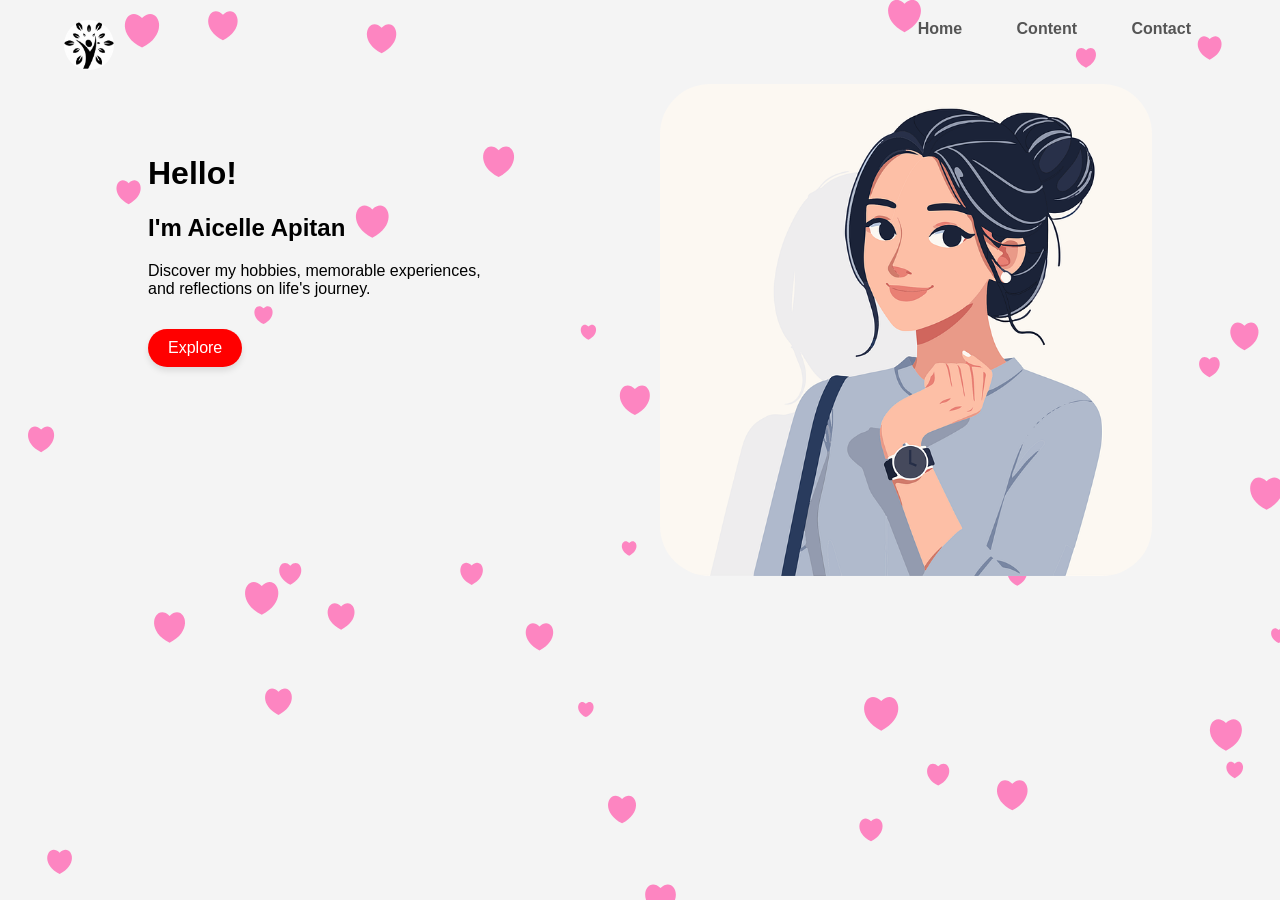
<file: index.html>
<!DOCTYPE html>
<html lang="en">
<head>
    <meta charset="UTF-8">
    <meta name="viewport" content="width=device-width, initial-scale=1.0">
    <title>Echoes</title>
    <link rel="shortcut icon" href="./Images/favicon.ico" type="image/x-icon">
    <style>
        body {
            font-family: Arial, sans-serif;
            margin: 0;
            display: flex;
            flex-direction: column;
            align-items: center;
            background-color: #f4f4f4;
            overflow: hidden; /* Prevent scrolling */
        }
        canvas {
            position: fixed;
            top: 0;
            left: 0;
            z-index: -1;
        }
        header {
            width: 90%;
            display: flex;
            justify-content: space-between;
            padding: 20px;
        }
        .logo-button img {
            height: 50px;
            cursor: pointer;
            transition: transform 0.3s;
            border-radius: 50px;
        }
        .logo-button img:hover {
            transform: scale(1.1); 
        }
        .nav-button {
            margin: 0 10px;
            cursor: pointer;
            text-decoration: none;
            color: #555;
            font-weight: bold;
            padding: 8px 15px; 
            transition: background 0.3s, color 0.3s;
            border-radius: 6px;
        }
        .nav-button:hover,
        .nav-button:active {
            background-color: #333; 
            color: #fff; 
        }
        .main {
            display: flex;
            width: 80%;
            margin-top: 20px;
        }
        .text-section {
            flex: 1;
            padding: 20px;
        }
        .image-section {
            flex: 1;
            display: flex;
            justify-content: center;
            align-items: center;
        }
        .image-section img {
            max-width: 100%;
            border-radius: 50px;
            margin-top: -30px;
        }
        .explore-button {
            padding: 10px 20px; 
            background-color: red; 
            color: white; 
            border: none; 
            border-radius: 50px; 
            cursor: pointer; 
            font-size: 1em; 
            transition: background-color 0.3s; /* Transition for hover effect */
            margin-top: 15px; 
            box-shadow: 0 4px 6px rgba(0, 0, 0, 0.1);
        }
        .explore-button:hover {
            background-color: darkred; 
            transform: scale(1.05); /* Add a slight zoom on hover */
            box-shadow: 0 6px 10px rgba(0, 0, 0, 0.2);
        }
    </style>
</head>
<body>

<canvas id="particleCanvas"></canvas> <!-- Canvas for particles -->

<header>
    <a href="./index.html" class="logo-button">
        <img src="./Images/logo.jpg" alt="Logo">
    </a>
    <nav>
        <a href="./index.html" class="nav-button">Home</a>
        <a href="./content.html" class="nav-button">Content</a>
        <a href="./contact.html" class="nav-button">Contact</a>
    </nav>
</header>

<div class="main">
    <div class="text-section">
        <h1>Hello!</h1>
        <h2>I'm Aicelle Apitan</h2>
        <p>Discover my hobbies, memorable experiences,<br> and reflections on life's journey.</p>
        <button class="explore-button" onclick="location.href='content.html'">Explore</button>
    </div>
    <div class="image-section">
        <img src="./Images/ikaw.jfif" alt="Aicelle Apitan">
    </div>
</div>

<script>
    const canvas = document.getElementById('particleCanvas');
    const ctx = canvas.getContext('2d');

    canvas.width = window.innerWidth;
    canvas.height = window.innerHeight;

    const particles = [];

    class Particle {
        constructor() {
            this.x = Math.random() * canvas.width;
            this.y = Math.random() * canvas.height;
            this.size = Math.random() * 20 + 10;
            this.speedX = Math.random() * 1 - 0.5;
            this.speedY = Math.random() * 1 - 0.5;
        }
        drawHeart() {
            ctx.beginPath();
            ctx.moveTo(this.x, this.y);
            ctx.bezierCurveTo(this.x - this.size / 2, this.y - this.size / 2, this.x - this.size, this.y + this.size / 2, this.x, this.y + this.size);
            ctx.bezierCurveTo(this.x + this.size, this.y + this.size / 2, this.x + this.size / 2, this.y - this.size / 2, this.x, this.y);
            ctx.fillStyle = 'rgba(255, 105, 180, 0.8)';
            ctx.fill();
        }
        update() {
            this.x += this.speedX;
            this.y += this.speedY;

            if (this.x < 0 || this.x > canvas.width) this.speedX *= -1;
            if (this.y < 0 || this.y > canvas.height) this.speedY *= -1;
        }
    }

    function init() {
        for (let i = 0; i < 50; i++) {
            particles.push(new Particle());
        }
    }

    function animate() {
        ctx.clearRect(0, 0, canvas.width, canvas.height);
        particles.forEach(particle => {
            particle.update();
            particle.drawHeart();
        });
        requestAnimationFrame(animate);
    }

    init();
    animate();

    window.addEventListener('resize', () => {
        canvas.width = window.innerWidth;
        canvas.height = window.innerHeight;
        particles.length = 0;
        init();
    });
</script>

</body>
</html>
</file>
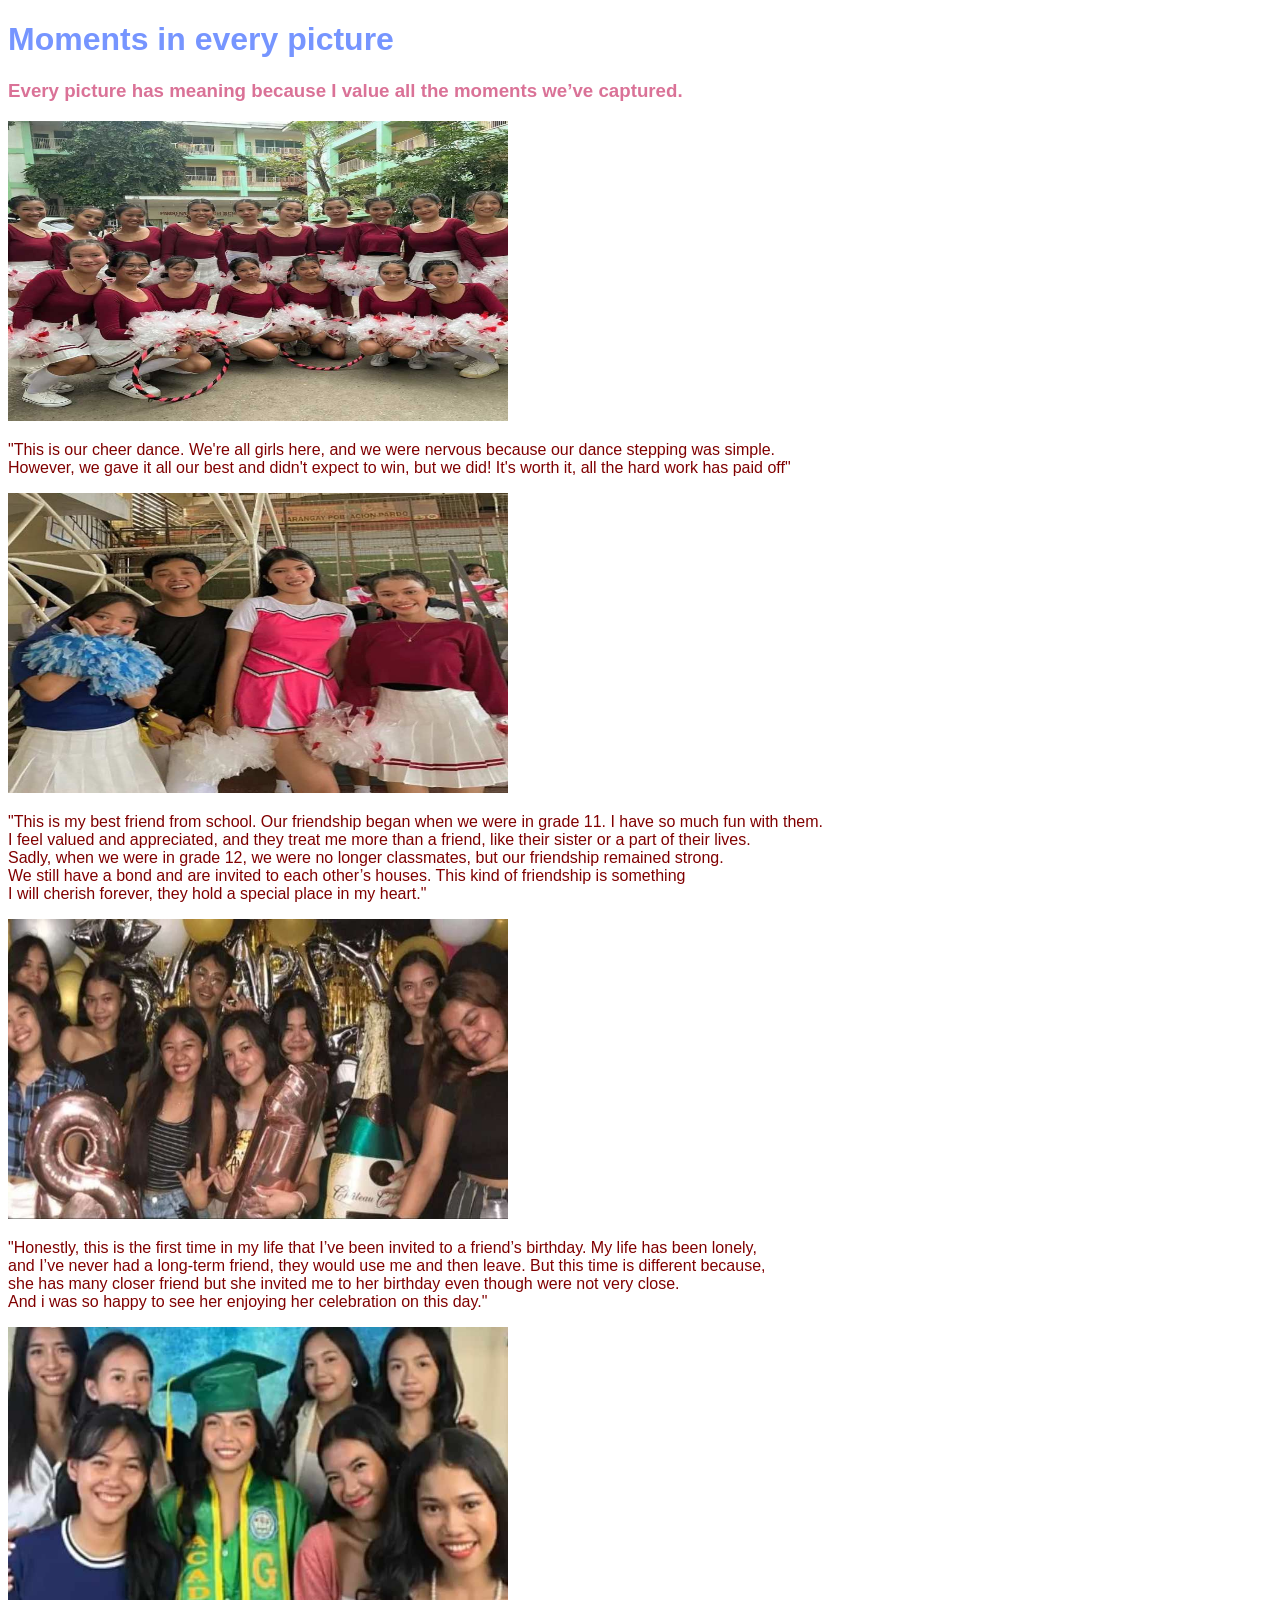
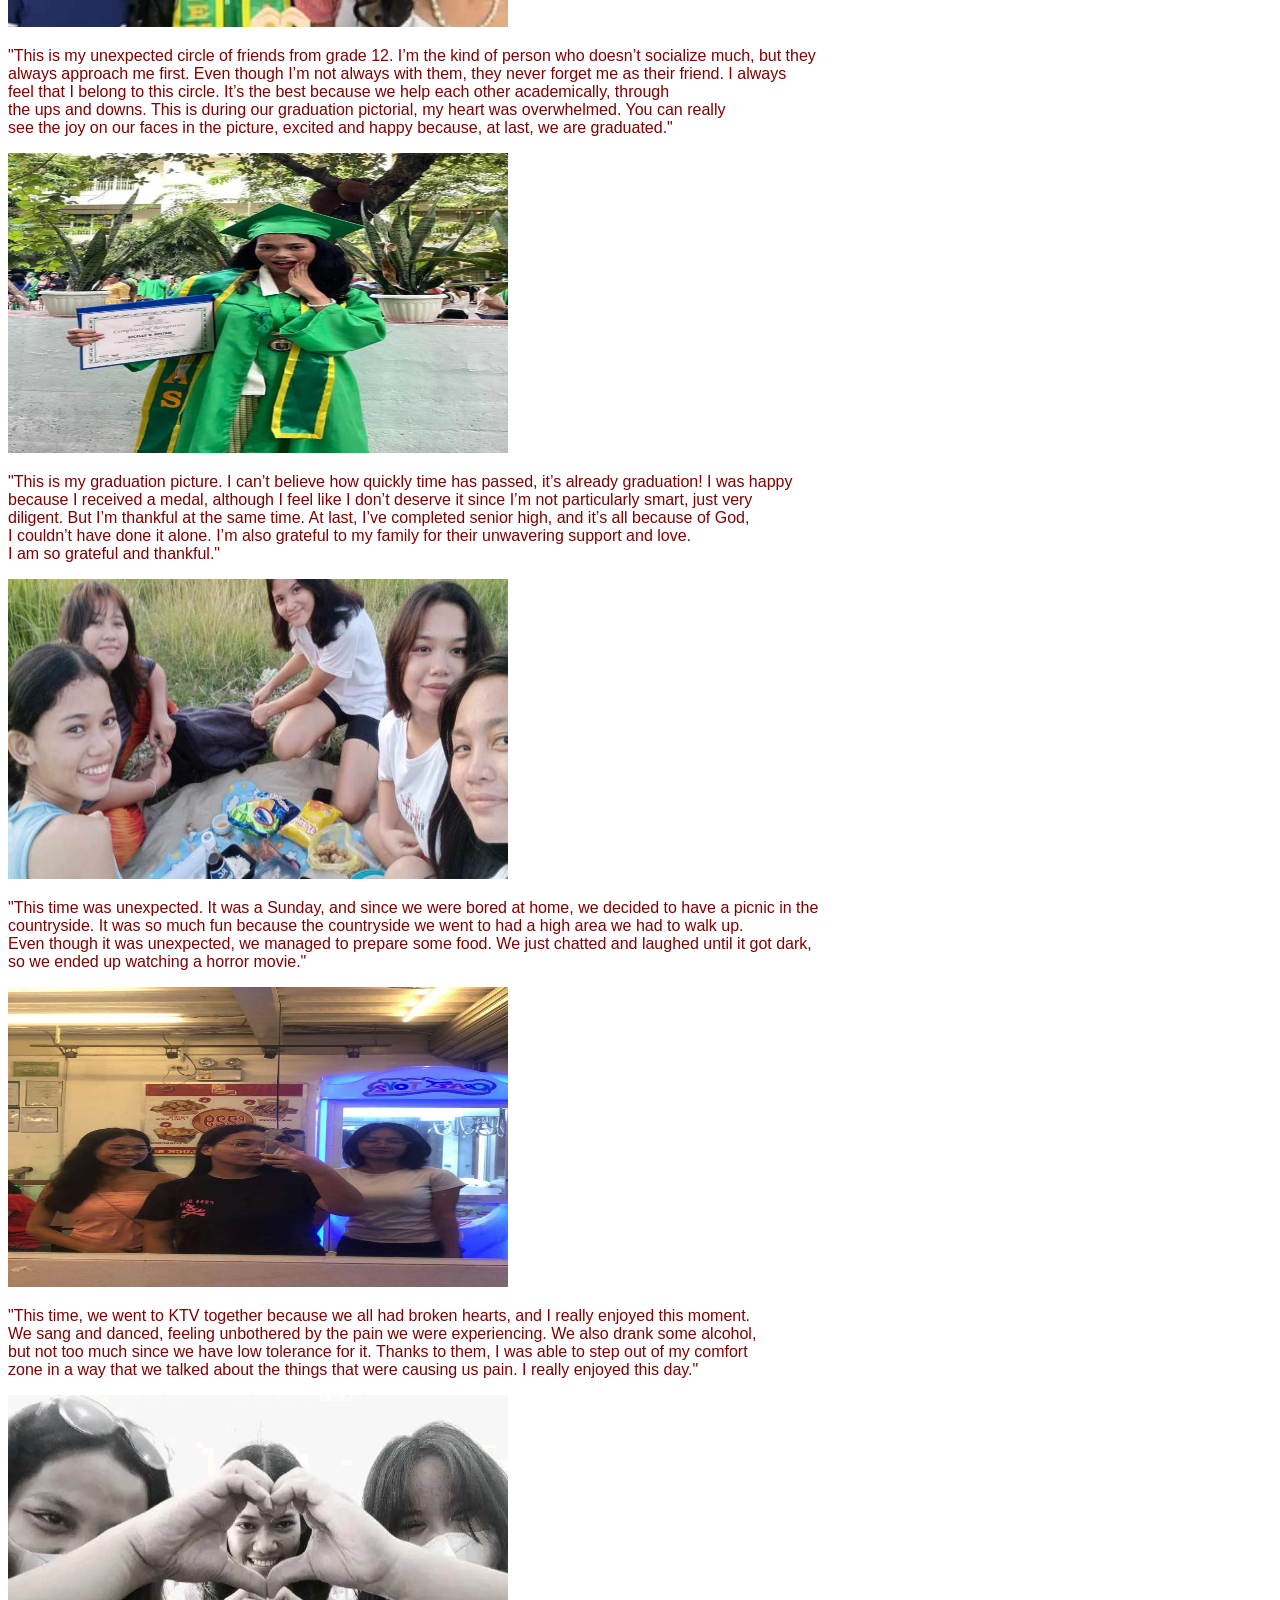
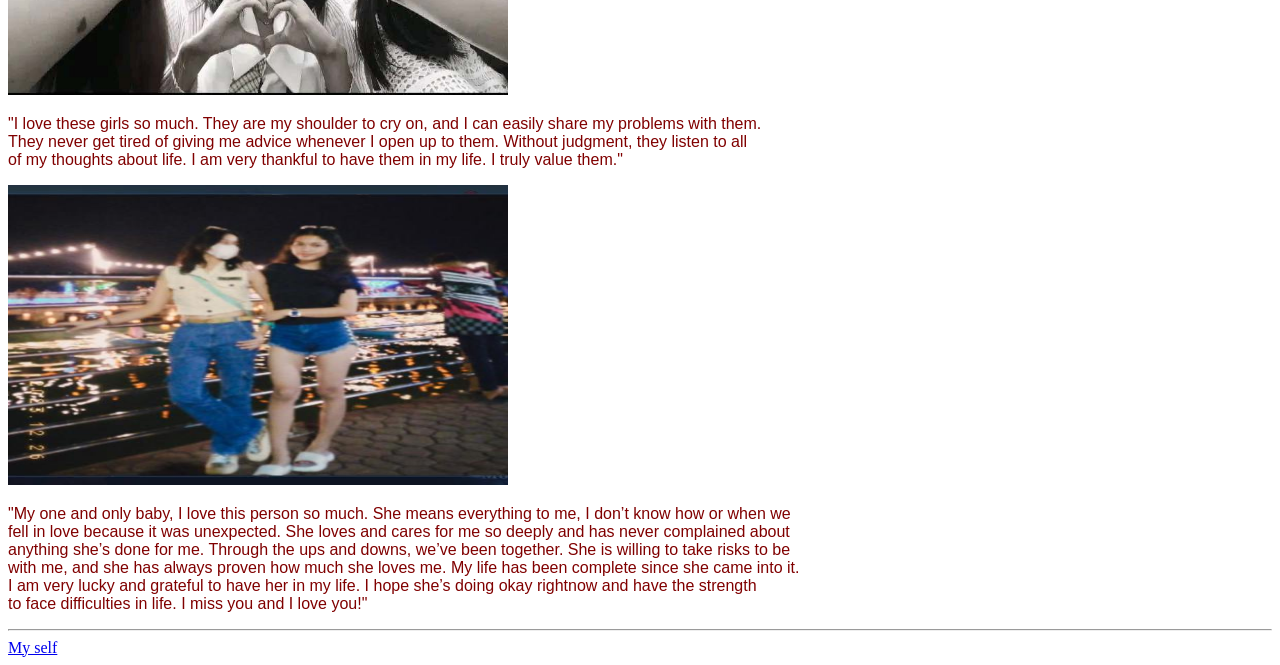
<file: about.html>
<!DOCTYPE html>
<html lang="en">
<head>
    <meta charset="UTF-8">
    <meta name="viewport" content="width=device-width, initial-scale=1.0">
    <title>Moments in every picture</title>
    <link rel="shortcut icon" href="favicon.ico" type="image/x-icon">
    <link rel="stylesheet" href="external.css">
</head>
<body>
    <h1 class= "violet-text">Moments in every picture</h1>
    <h3>Every picture has meaning because I value all the moments we’ve captured.</h3>
    <img src="Images/cheerdance.jpg" height="300" width="500" alt="Cheerdance">
    <p>"This is our cheer dance. We're all girls here, and we were nervous because our dance stepping was simple.<br> However, we gave it all our best and didn't expect to win, but we did! It's worth it, all the hard work has paid off"</p>
    <img src="Images/friends.jpg" height="300" width="500" alt="Bestfriend">
    <p>"This is my best friend from school. Our friendship began when we were in grade 11. I have so much fun with them.<br> I feel valued and appreciated, and they treat me more than a friend, like their sister or a part of their lives.<br> Sadly, when we were in grade 12, we were no longer classmates, but our friendship remained strong.<br> We still have a bond and are invited to each other’s houses. This kind of friendship is something<br> I will cherish forever, they hold a special place in my heart."</p>
    <img src="Images/bday.jpg" height="300" width="500" alt="Birthday">
    <p>"Honestly, this is the first time in my life that I’ve been invited to a friend’s birthday. My life has been lonely,<br> and I’ve never had a long-term friend, they would use me and then leave. But this time is different because,<br> she has  many closer friend but she invited me to her birthday even though were not very close.<br> And i was so happy to see her enjoying her celebration on this day."</p>
    <img src="Images/best.jpg" height="300" width="500" alt="Classmates">
    <p>"This is my unexpected circle of friends from grade 12. I’m the kind of person who doesn’t socialize much, but they<br> always approach me first. Even though I’m not always with them, they never forget me as their friend. I always<br> feel that I belong to this circle. It’s the best because we help each other academically, through<br> the ups and downs. This is during our graduation pictorial, my heart was overwhelmed. You can really<br> see the joy on our faces in the picture, excited and happy because, at last, we are graduated."</p>
    <img src="Images/graduation.jpg" height="300" width="500" alt="Graduation">
    <p>"This is my graduation picture. I can’t believe how quickly time has passed, it’s already graduation! I was happy<br> because I received a medal, although I feel like I don’t deserve it since I’m not particularly smart, just very<br> diligent. But I’m thankful at the same time. At last, I’ve completed senior high, and it’s all because of God,<br> I couldn’t have done it alone. I’m also grateful to my family for their unwavering support and love.<br> I am so grateful and thankful."</p>
    <img src="Images/mm.jpg" height="300" width="500" alt="Picnic">
    <p>"This time was unexpected. It was a Sunday, and since we were bored at home, we decided to have a picnic in the<br> countryside. It was so much fun because the countryside we went to had a high area we had to walk up.<br> Even though it was unexpected, we managed to prepare some food. We just chatted and laughed until it got dark,<br> so we ended up watching a horror movie."</p>
    <img src="Images/relapse.jpg" height="300" width="500" alt="Relapse">
    <p>"This time, we went to KTV together because we all had broken hearts, and I really enjoyed this moment.<br> We sang and danced, feeling unbothered by the pain we were experiencing. We also drank some alcohol,<br> but not too much since we have low tolerance for it. Thanks to them, I was able to step out of my comfort<br> zone in a way that we talked about the things that were causing us pain. I really enjoyed this day."</p>
    <img src="Images/love.jpg" height="300" width="500" alt="my girls">
    <p>"I love these girls so much. They are my shoulder to cry on, and I can easily share my problems with them.<br> They never get tired of giving me advice whenever I open up to them. Without judgment, they listen to all<br> of my thoughts about life. I am very thankful to have them in my life. I truly value them."    </p>
    <img src="Images/baby.jpg" height="300" width="500" alt="My baby">
    <p>"My one and only baby, I love this person so much. She means everything to me, I don’t know how or when we<br> fell in love because it was unexpected. She loves and cares for me so deeply and has never complained about<br> anything she’s done for me. Through the ups and downs, we’ve been together. She is willing to take risks to be<br> with me, and she has always proven how much she loves me. My life has been complete since she came into it.<br> I am very lucky and grateful to have her in my life. I hope she’s doing okay rightnow and have the strength<br> to face difficulties in life. I miss you and I love you!"</p>
    <hr>
    <!-- The link below is about my thoughts in my self -->
    <a href="./contact.html">My self</a>
</body>
</html>
</file>
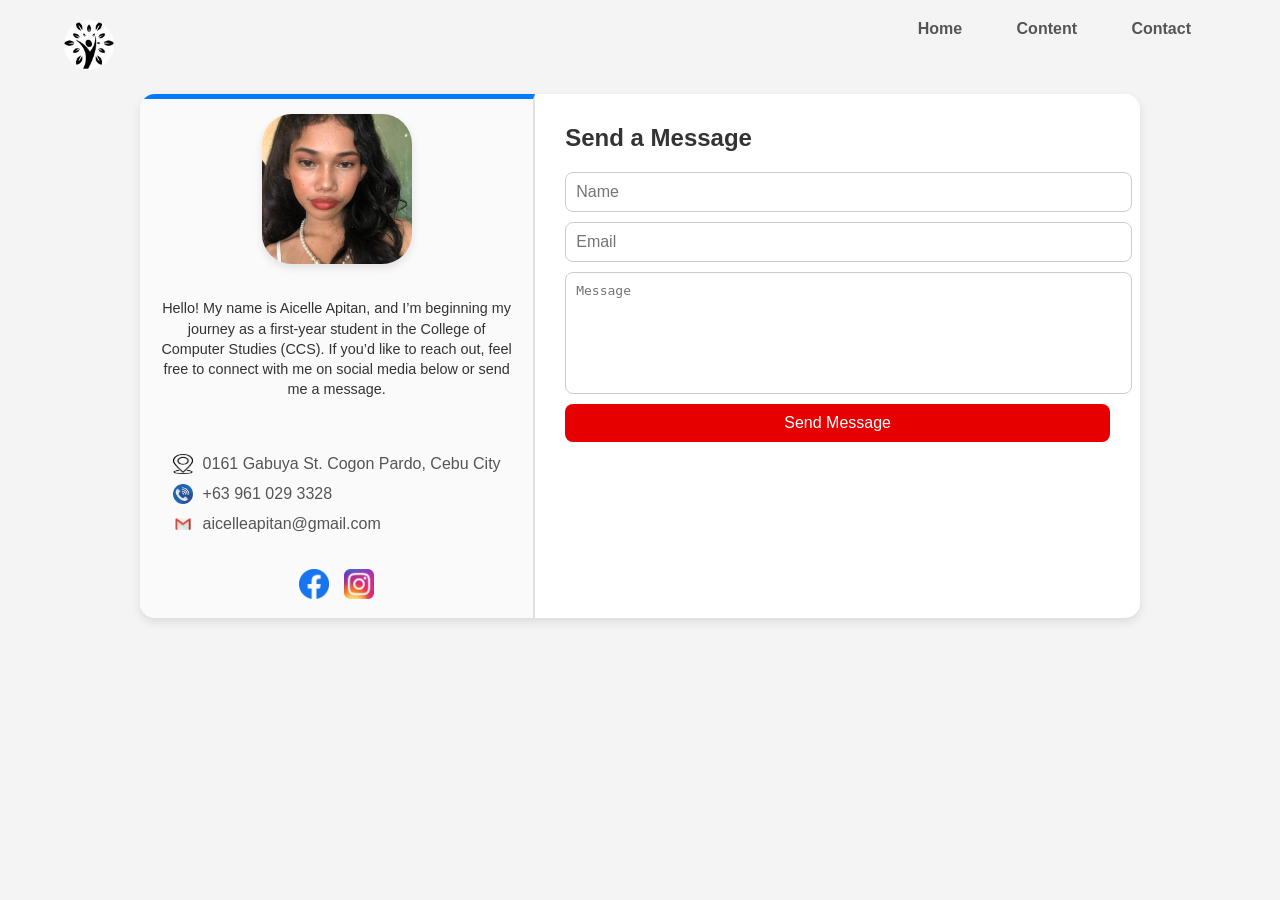
<file: contact.html>
<!DOCTYPE html>
<html lang="en">
<head>
    <meta charset="UTF-8">
    <meta name="viewport" content="width=device-width, initial-scale=1.0">
    <title>Contact</title>
    <link rel="shortcut icon" href="./Images/favicon.ico" type="image/x-icon">
    <style>
        /* Global styling */
        body {
            font-family: Arial, sans-serif;
            margin: 0;
            display: flex;
            flex-direction: column;
            align-items: center;
            background-color: #f4f4f4;
        }
        header {
            width: 90%;
            display: flex;
            justify-content: space-between;
            padding: 20px;
        }
        .logo-button img {
            height: 50px;
            cursor: pointer;
            transition: transform 0.3s;
            border-radius: 50px;
        }
        .logo-button img:hover {
            transform: scale(1.1); /* Slight zoom effect on hover */
        }
        .nav-button {
            margin: 0 10px;
            cursor: pointer;
            text-decoration: none;
            color: #555;
            font-weight: bold;
            padding: 8px 15px;
            transition: background 0.3s, color 0.3s;
            border-radius: 6px;
        }
        .nav-button:hover,
        .nav-button:active {
            background-color: #333;
            color: #fff;
        }
        /* Container styling */
        .container {
            display: flex;
            width: 80%;
            max-width: 1000px;
            background-color: #fff;
            box-shadow: 0 4px 10px rgba(0, 0, 0, 0.1);
            border-radius: 15px;
            overflow: hidden;
        }
        /* Left section styling */
        .left-section {
            background-color: #fafafa;
            padding: 15px;
            width: 40%;
            text-align: center;
            display: flex;
            flex-direction: column;
            align-items: center;
            gap: 20px;
            border-right: 2px solid #e0e0e0;
            border-top: 5px solid #007bff; /* Blue top border */
        }
        .profile-image {
            width: 150px;
            height: 150px;
            border-radius: 20%;
            object-fit: cover;
            box-shadow: 0 4px 8px rgba(0, 0, 0, 0.1);
        }
        .bio {
            font-size: 0.9em;
            color: #333;
            line-height: 1.4;
        }
        .contact-info {
            display: flex;
            flex-direction: column;
            align-items: flex-start;
            gap: 10px;
            margin-top: 20px;
        }
        .contact-item {
            display: flex;
            align-items: center;
            gap: 10px;
            color: #555;
        }
        .contact-item img {
            width: 20px;
            height: 20px;
        }
        /* Social media icons */
        .social-icons {
            display: flex;
            gap: 15px;
            margin-top: 15px;
        }
        .social-icons a {
            display: inline-block;
        }
        .social-icons img {
            width: 30px;
            height: 30px;
            transition: transform 0.3s;
        }
        .social-icons img:hover {
            transform: scale(1.1);
        }
        /* Right section styling */
        .right-section {
            width: 60%;
            padding: 30px;
            display: flex;
            flex-direction: column;
            gap: 20px;
        }
        .right-section h2 {
            margin: 0;
            color: #333;
        }
        .message-form {
            display: flex;
            flex-direction: column;
            gap: 10px;
        }
        .message-form input,
        .message-form textarea {
            width: 100%;
            padding: 10px;
            border: 1px solid #ccc;
            border-radius: 8px;
            font-size: 1em;
        }
        .message-form textarea {
            height: 100px;
            resize: none;
        }
        .message-form button {
            padding: 10px;
            font-size: 1em;
            background-color: #e60000;
            color: #fff;
            border: none;
            border-radius: 8px;
            cursor: pointer;
            transition: background-color 0.3s;
        }
        .message-form button:hover {
            background-color: #cc0000;
        }
    </style>
</head>
<body>

<!-- Header with clickable logo and navigation links -->
<header>
    <a href="./index.html" class="logo-button">
        <img src="./Images/logo.jpg" alt="Logo of Aicelle Apitan">
    </a>
    <nav>
        <a href="./index.html" class="nav-button">Home</a>
        <a href="./content.html" class="nav-button">Content</a>
        <a href="contact.html" class="nav-button">Contact</a>
    </nav>
</header>


<div class="container">
    <div class="left-section">
        <img src="./Images/ako.jpg" alt="Profile Image" class="profile-image">
        <p class="bio">Hello! My name is Aicelle Apitan, and I’m beginning my journey as a first-year student in the College of Computer Studies (CCS).
                         If you’d like to reach out, feel free to connect with me on social media below or send me a message.</p>
        <div class="contact-info">
            <div class="contact-item">
                <img src="./Images/address.jpeg" alt="Address Icon">
                <span>0161 Gabuya St. Cogon Pardo, Cebu City </span>
            </div>
            <div class="contact-item">
                <img src="./Images/call.webp" alt="Phone Icon">
                <span>+63 961 029 3328</span>
            </div>
            <div class="contact-item">
                <img src="./Images/gmail.png" alt="Email Icon">
                <span>aicelleapitan@gmail.com</span>
            </div>
        </div>
        <div class="social-icons">
            <a href="https://www.facebook.com/Aicelleapitan2" target="_blank">
                <img src="./Images/facebook-icon-png-white-21.jpg" alt="Facebook">
            </a>
            <a href="https://www.instagram.com/celine_celz/profilecard/?igsh=MW9nM2R0Z3ZiZGJ1NA==" target="_blank">
                <img src="./Images/OIP.jpeg" alt="Instagram">
            </a>
        </div>
    </div>

    <!-- Right Section -->
    <div class="right-section">
        <h2>Send a Message</h2>
        <form class="message-form">
            <input type="text" placeholder="Name" required>
            <input type="email" placeholder="Email" required>
            <textarea placeholder="Message" required></textarea>
            <button type="submit">Send Message</button>
        </form>
    </div>
</div>

</body>
</html>
</file>
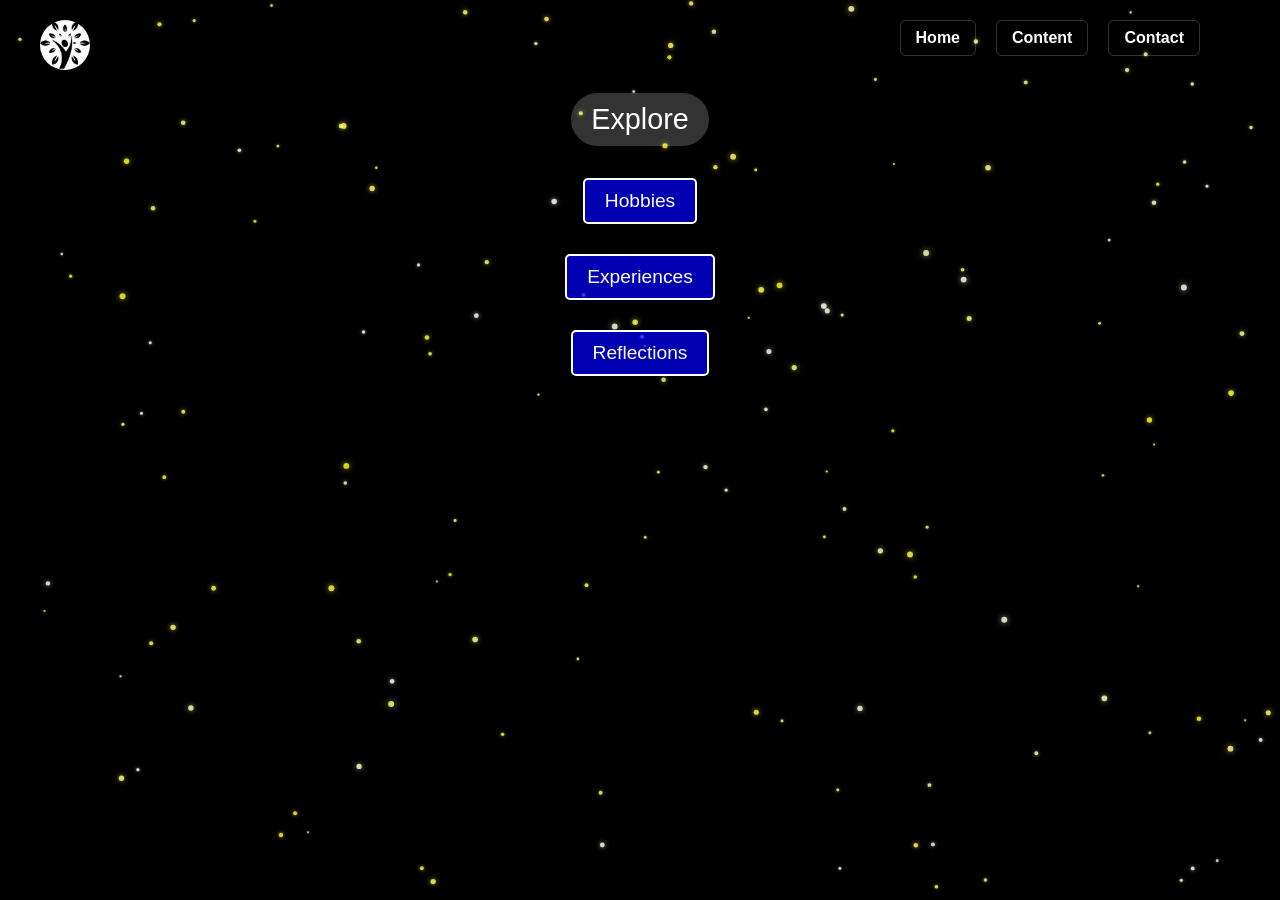
<file: content.html>
<!DOCTYPE html>
<html lang="en">
<head>
    <meta charset="UTF-8">
    <meta name="viewport" content="width=device-width, initial-scale=1.0">
    <title>Explore</title>
    <link rel="shortcut icon" href="./Images/favicon.ico" type="image/x-icon">
    <style>
        body {
            font-family: Arial, sans-serif;
            margin: 0;
            display: flex;
            flex-direction: column;
            align-items: center;
            background-color: #000;
            color: #fff;
            overflow: hidden; /* Prevent scrollbars */
        }

        header {
            width: 100%;
            display: flex;
            justify-content: flex-end;
            padding: 20px;
            position: relative; /* Ensure positioning works */
            z-index: 2; /* Keep above canvas */
        }

        .logo {
            position: absolute;
            top: 10px;
            left: 50px;
            height: 50px;
            border-radius: 50px;
            cursor: pointer;
            transition: transform 0.3s;
            padding: 10px;
            z-index: 2; /* Ensure it's above canvas */
        }

        .logo:hover {
            transform: scale(1.1); /* Slightly enlarge the logo */
        }

        .nav-button {
            right: 70px;
            margin: 0 10px;
            cursor: pointer;
            text-decoration: none;
            color: #fff;
            font-weight: bold;
            padding: 8px 15px;
            transition: background 0.3s, color 0.3s;
            border-radius: 6px;
            border: 1px solid rgba(255, 255, 255, 0.2);
            position: relative;
            z-index: 2; /* Ensure above canvas */
        }

        .nav-button:hover {
            background-color: rgba(255, 255, 255, 0.2);
        }

        .rounded {
            background: rgba(255, 255, 255, 0.2);
            color: inherit;
            border-radius: 50px;
            padding: 10px 20px;
            text-align: center;
            font-size: 1.8em;
            margin: 17px;
            z-index: 2; /* Keep text above canvas */
            position: relative;
        }

        .content-links {
            display: flex;
            flex-direction: column;
            align-items: center;
            z-index: 2; /* Keep links above canvas */
        }

        .content-link {
            text-decoration: none;
            color: white;
            font-size: 1.2em;
            margin: 15px 0;
            padding: 10px 20px;
            background-color: rgba(0, 0, 255, 0.7);
            border: 2px solid white;
            border-radius: 5px;
            transition: background 0.3s, transform 0.3s;
        }

        .content-link:hover {
            background-color: rgba(255, 255, 255, 0.2);
            transform: scale(1.1);
        }

        canvas {
            position: fixed;
            top: 0;
            left: 0;
            width: 100%;
            height: 100%;
            z-index: 0; /* Canvas in background */
        }
    </style>
</head>
<body>

<canvas id="starCanvas"></canvas>

<header>
    <a href="index.html"><img src="./Images/logo.jpg" alt="Logo" class="logo"></a>
    <a href="index.html" class="nav-button">Home</a>
    <a href="content.html" class="nav-button">Content</a>
    <a href="contact.html" class="nav-button">Contact</a>
</header>

<div class="rounded">Explore</div>

<div class="content-links">
    <a href="./first.html" class="content-link">Hobbies</a>
    <a href="experience.html" class="content-link">Experiences</a>
    <a href="reflection.html" class="content-link">Reflections</a>
</div>

<script>
    const canvas = document.getElementById("starCanvas");
    const ctx = canvas.getContext("2d");

    canvas.width = window.innerWidth;
    canvas.height = window.innerHeight;

    const stars = [];

    class Star {
        constructor(x, y, size, color, speed) {
            this.x = x;
            this.y = y;
            this.size = size;
            this.color = color;
            this.speed = speed;
        }

        draw() {
            ctx.beginPath();
            ctx.arc(this.x, this.y, this.size, 0, Math.PI * 2);
            ctx.fillStyle = this.color;
            ctx.shadowBlur = this.size * 2;
            ctx.shadowColor = this.color;
            ctx.fill();
        }

        update() {
            this.y += this.speed;
            if (this.y > canvas.height) this.y = 0; // Reset position when off screen
        }
    }

    function createStars() {
        for (let i = 0; i < 150; i++) {
            const x = Math.random() * canvas.width;
            const y = Math.random() * canvas.height;
            const size = Math.random() * 2 + 1;
            const color = `rgba(255, 255, ${Math.random() * 255}, 0.8)`;
            const speed = Math.random() * 0.5 + 0.2;
            stars.push(new Star(x, y, size, color, speed));
        }
    }

    function animateStars() {
        ctx.clearRect(0, 0, canvas.width, canvas.height);
        stars.forEach((star) => {
            star.update();
            star.draw();
        });
        requestAnimationFrame(animateStars);
    }

    window.addEventListener("resize", () => {
        canvas.width = window.innerWidth;
        canvas.height = window.innerHeight;
        stars.length = 0; // Clear stars
        createStars();
    });

    createStars();
    animateStars();
</script>

</body>
</html>
</file>
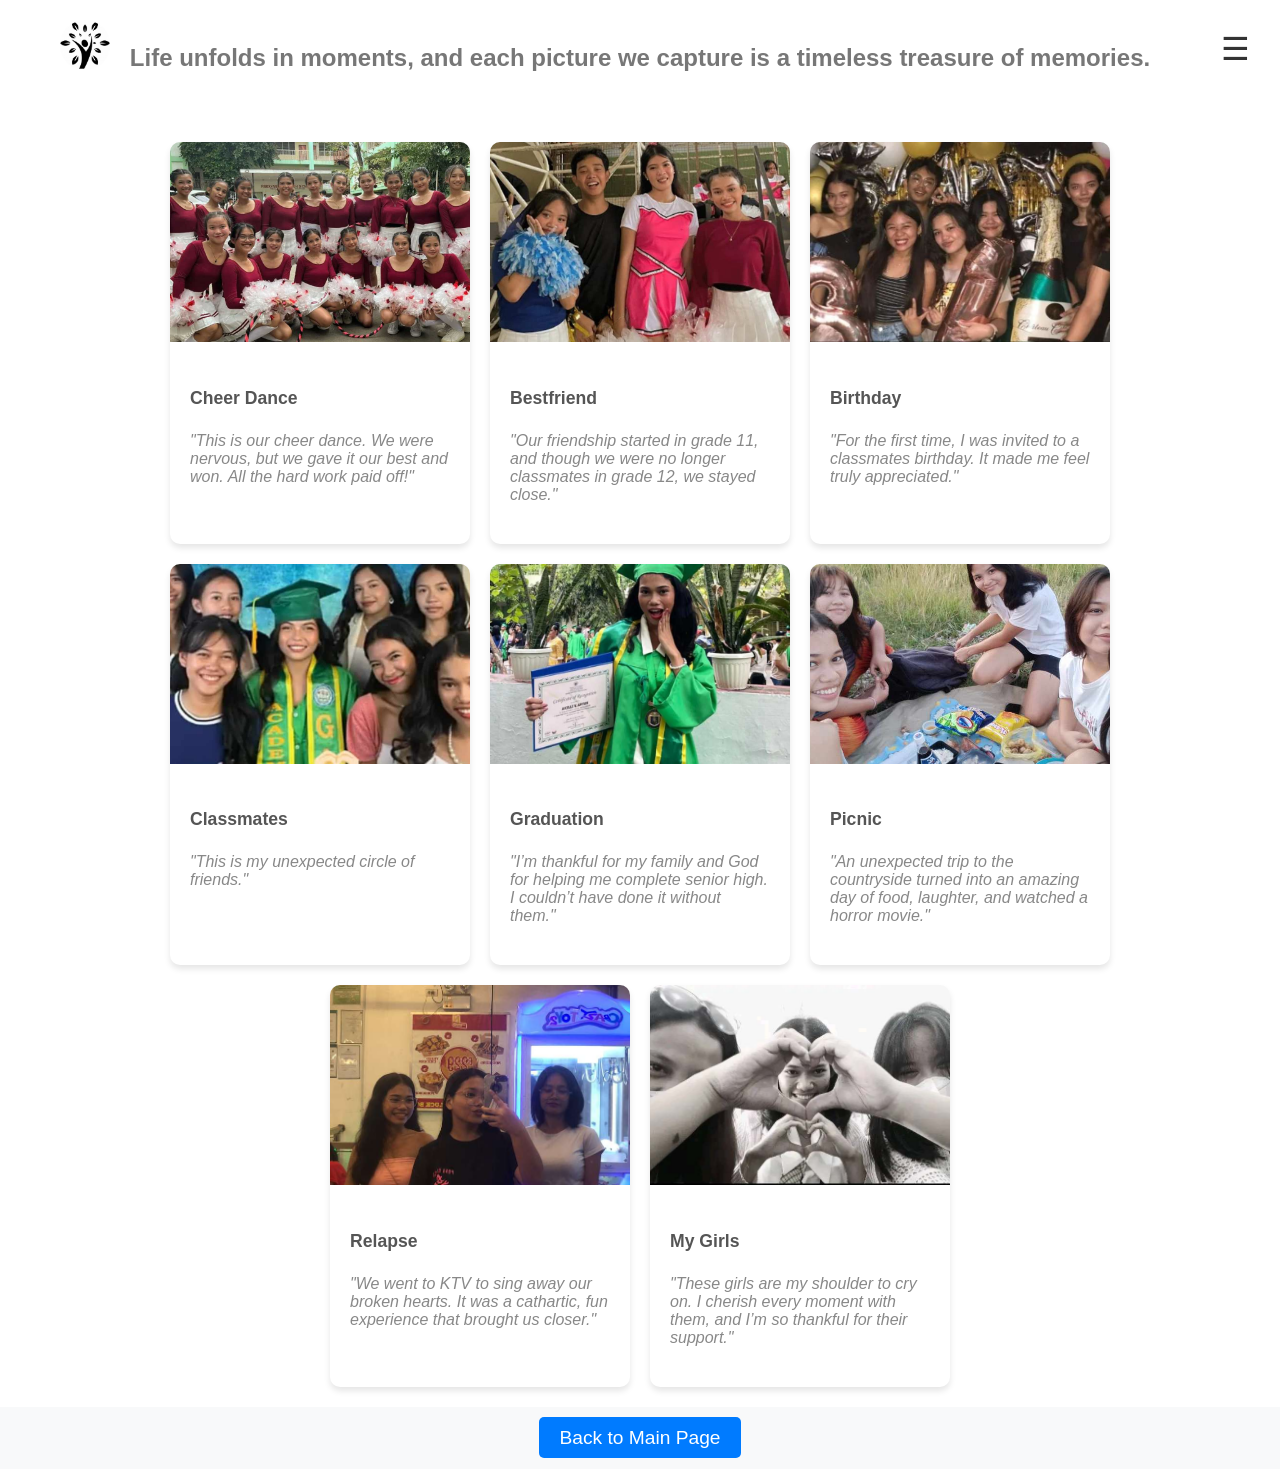
<file: experience.html>
<!DOCTYPE html>
<html lang="en">
<head>
    <meta charset="UTF-8">
    <meta name="viewport" content="width=device-width, initial-scale=1.0">
    <title>Experiences</title>
    <link rel="shortcut icon" href="./Images/favicon.ico" type="image/x-icon">
    <style>
        body {
            font-family: Arial, sans-serif;
            background-color: #fff; 
            margin: 0;
            padding: 0;
            color: #333;
            display: flex;
            flex-direction: column;
            min-height: 100vh; 
        }

        header {
            position: relative;
            padding: 20px;
            text-align: center; 
        }

        .logo {
            position: absolute; 
            top: 10px;
            left: 50px; 
            height: 50px; 
            border-radius: 50px;
            cursor: pointer;
            transition: transform 0.3s;
            padding: 10px;
        }

        .logo:hover {
            transform: scale(1.1); 
        }

        h1, h3 {
            text-align: center;
            color: #333;
        }

        h1 {
            font-size: 3em;
            margin-top: 40px;
            text-transform: uppercase;
            font-weight: bold;
        }

        h3 {
            font-size: 1.5em;
            color: #777;
            margin-bottom: 30px;
        }

        .container {
            display: flex;
            flex-wrap: wrap;
            justify-content: center;
            gap: 20px;
            padding: 20px;
            flex-grow: 1; 
        }

        .card {
            background-color: white;
            border-radius: 10px;
            box-shadow: 0 4px 6px rgba(0, 0, 0, 0.1);
            overflow: hidden;
            width: 300px;
            transition: transform 0.3s ease, box-shadow 0.3s ease;
        }

        .card:hover {
            transform: translateY(-10px);
            box-shadow: 0 8px 16px rgba(0, 0, 0, 0.2);
        }

        .card img {
            width: 100%;
            height: 200px;
            object-fit: cover;
        }

        .card-content {
            padding: 20px;
        }

        .card-content p {
            font-size: 1em;
            line-height: 1.6;
            color: #555;
        }

        .card-content p:first-of-type {
            font-weight: bold;
            font-size: 1.1em;
        }

        .card-content blockquote {
            font-style: italic;
            color: #888;
            margin: 20px 0;
        }

        footer {
            text-align: center;
            padding: 20px;
            background-color: #f8f9fa;
            margin-top: auto; 
        }

        .back-button {
            background-color: #007bff;
            color: white;
            border: none;
            padding: 10px 20px;
            font-size: 1.2em;
            border-radius: 5px;
            cursor: pointer;
            text-decoration: none;
        }

        .back-button:hover {
            background-color: #0056b3;
        }

        /* Side Menu Styles */
        .side-menu {
            width: 250px;
            height: 100vh;
            background-color: #333;
            position: fixed;
            top: 0;
            right: -250px;
            transition: right 0.3s ease;
            padding-top: 60px;
        }

        .side-menu a {
            display: block;
            color: white;
            padding: 10px;
            text-decoration: none;
            font-size: 1.2em;
            transition: background-color 0.3s ease;
        }

        .side-menu a:hover {
            background-color: #575757;
        }

        .menu-toggle {
            position: absolute;
            top: 20px;
            right: 20px;
            font-size: 2em;
            color: #333;
            background: #fff;
            border: none;
            padding: 10px;
            cursor: pointer;
        }

        @media (max-width: 768px) {
            .container {
                flex-direction: column;
                align-items: center;
            }

            .card {
                width: 90%;
                margin-bottom: 20px;
            }
        }
    </style>
</head>
<body>

    <header>
        <a href="index.html"><img src="Images/logo.jpg" alt="Logo" class="logo"></a>
        <h3>Life unfolds in moments, and each picture we capture is a timeless treasure of memories.</h3>
        <button class="menu-toggle" onclick="toggleMenu()">☰</button> <!-- Menu toggle button -->
    </header>

    <div class="container">
        <div class="card">
            <img src="Images/cheerdance.jpg" alt="Cheerdance">
            <div class="card-content">
                <p>Cheer Dance</p>
                <blockquote>"This is our cheer dance. We were nervous, but we gave it our best and won. All the hard work paid off!"</blockquote>
            </div>
        </div>

        <div class="card">
            <img src="Images/friends.jpg" alt="Bestfriend">
            <div class="card-content">
                <p>Bestfriend</p>
                <blockquote>"Our friendship started in grade 11, and though we were no longer classmates in grade 12, we stayed close."</blockquote>
            </div>
        </div>

        <div class="card">
            <img src="Images/bday.jpg" alt="Birthday">
            <div class="card-content">
                <p>Birthday</p>
                <blockquote>"For the first time, I was invited to a classmates birthday. It made me feel truly appreciated."</blockquote>
            </div>
        </div>

        <div class="card">
            <img src="Images/best.jpg" alt="Classmates">
            <div class="card-content">
                <p>Classmates</p>
                <blockquote>"This is my unexpected circle of friends."</blockquote>
            </div>
        </div>

        <div class="card">
            <img src="Images/graduation.jpg" alt="Graduation">
            <div class="card-content">
                <p>Graduation</p>
                <blockquote>"I’m thankful for my family and God for helping me complete senior high. I couldn’t have done it without them."</blockquote>
            </div>
        </div>

        <div class="card">
            <img src="Images/mm.jpg" alt="Picnic">
            <div class="card-content">
                <p>Picnic</p>
                <blockquote>"An unexpected trip to the countryside turned into an amazing day of food, laughter, and watched a horror movie."</blockquote>
            </div>
        </div>

        <div class="card">
            <img src="Images/relapse.jpg" alt="Relapse">
            <div class="card-content">
                <p>Relapse</p>
                <blockquote>"We went to KTV to sing away our broken hearts. It was a cathartic, fun experience that brought us closer."</blockquote>
            </div>
        </div>

        <div class="card">
            <img src="Images/love.jpg" alt="My Girls">
            <div class="card-content">
                <p>My Girls</p>
                <blockquote>"These girls are my shoulder to cry on. I cherish every moment with them, and I’m so thankful for their support."</blockquote>
            </div>
        </div>
    </div>

    <footer>
        <a href="content.html" class="back-button">Back to Main Page</a> <!-- Button link to main page -->
    </footer>

    <!-- Side Menu -->
    <div id="side-menu" class="side-menu">
        <a href="index.html" class="nav-button">Home</a>
        <a href="content.html" class="nav-button">Content</a>
        <a href="contact.html" class="nav-button">Contact</a>
    </div>

    <script>
        // Toggle menu function
        function toggleMenu() {
            const menu = document.getElementById('side-menu');
            const currentRight = menu.style.right;
            if (currentRight === '0px') {
                menu.style.right = '-250px';  // Hide menu
            } else {
                menu.style.right = '0px';  // Show menu
            }
        }
    </script>
</body>
</html>
</file>
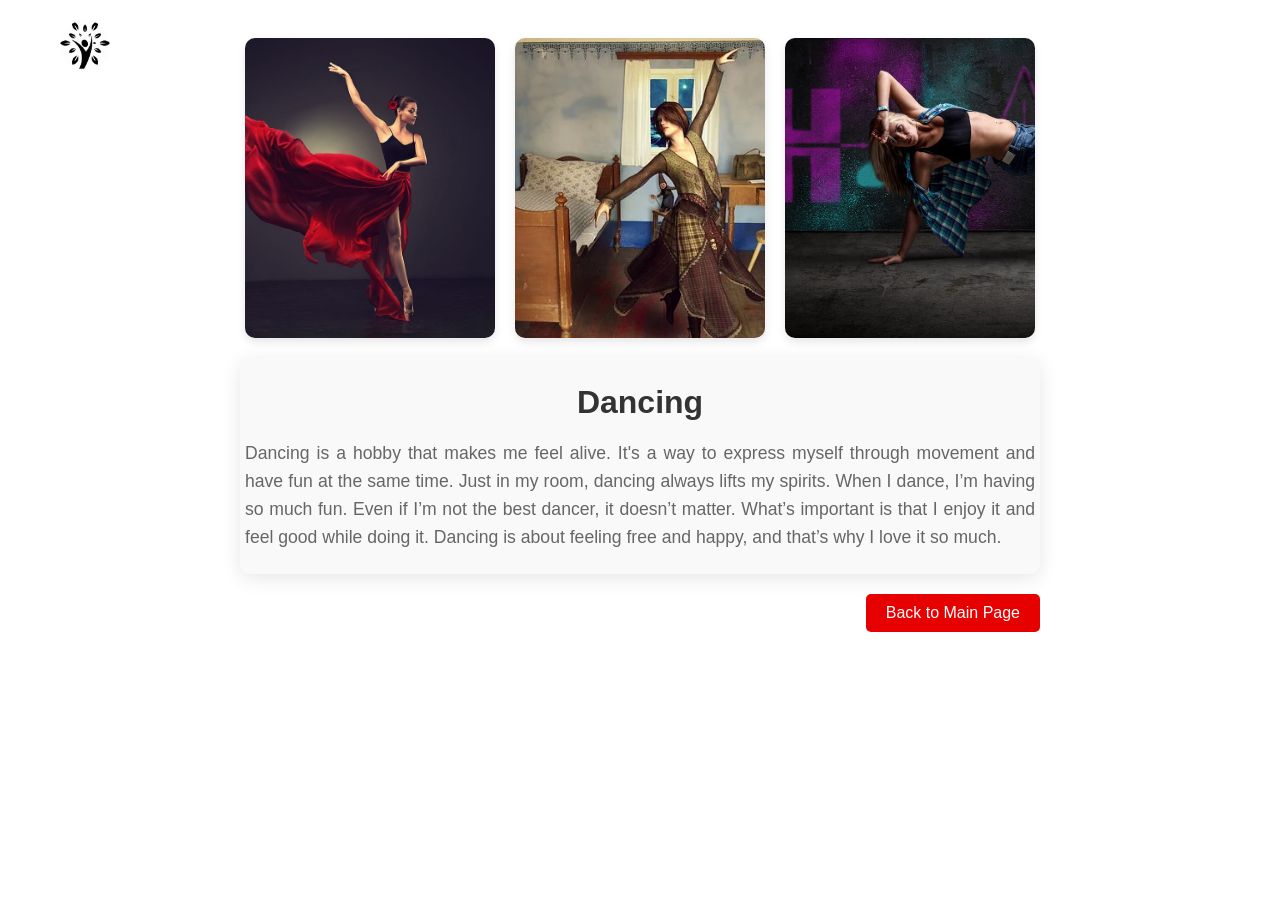
<file: fifth.html>
<!DOCTYPE html>
<html lang="en">
<head>
    <meta charset="UTF-8">
    <meta name="viewport" content="width=device-width, initial-scale=1.0">
    <title>Hobbies</title>
    <link rel="shortcut icon" href="./Images/favicon.ico" type="image/x-icon">
    <style>
        .container {
            max-width: 800px;
            margin: 0 auto;
            font-family: Arial, sans-serif;
            color: #333;
        }

        .image-container {
            display: flex;
            justify-content: center;
            gap: 20px;
            margin-bottom: 20px;
        }

        .image-wrapper {
            width: 100%;
            max-width: 250px;
            height: 300px; 
            overflow: hidden;
            border-radius: 10px;
            box-shadow: 0 4px 8px rgba(0, 0, 0, 0.1);
            position: relative;
            cursor: pointer;
            transition: box-shadow 0.3s ease;
        }

        
        .image-wrapper img {
            width: 100%;
            height: 100%;
            object-fit: cover; 
            position: absolute;
            top: 0;
            left: 0;
            transition: opacity 0.3s ease;
        }

        .image-wrapper img.main {
            opacity: 1;
        }

        .image-wrapper img.hover {
            opacity: 0;
        }

        .image-wrapper:hover img.main {
            opacity: 0;
        }
        .image-wrapper:hover img.hover {
            opacity: 1;
        }

        .text-box {
            background-color: #f9f9f9;
            padding: 5px;
            border-radius: 10px;
            box-shadow: 0 4px 20px rgba(0, 0, 0, 0.1);
            margin-bottom: 20px;
        }

        .text-box h1 {
            font-size: 2em;
            color: #333;
            margin-bottom: 10px;
            text-align: center;
        }

        .description p {
            font-size: 1.1em;
            line-height: 1.6;
            color: #666;
            text-align: justify;
        }

        .button-container {
            text-align: right; 
            margin-top: 20px; 
        }

        .button-container .button {
            padding: 10px 20px;
            font-size: 1em;
            color: #fff;
            background-color: #e60000;
            border: none;
            border-radius: 5px;
            cursor: pointer;
            transition: background-color 0.3s ease;
            margin-left: 10px;
        }

        
        .button-container .button:hover {
            background-color: #000;
            color: #fff;
        }

        
        @media (max-width: 768px) {
            .image-container {
                flex-direction: column;
                align-items: center;
            }

            .image-wrapper {
                max-width: 100%;
            }
        }
        header {
            width: 90%;
            display: flex;
            padding: 15px;
        }
        .logo {
            position: absolute; 
            top: 10px;
            left: 50px; 
            height: 50px; 
            border-radius: 50px;
            cursor: pointer;
            transition: transform 0.3s;
            padding: 10px;
        }
        .logo:hover {
            transform: scale(1.1);
        }
    </style>
</head>
<body>
    <header>
        <a href="index.html"><img src="./Images/logo.jpg" alt="Logo" class="logo"></a> 
    </header>
    <div class="container">
        <div class="image-container">
            <div class="image-wrapper">
                <img class="main" src="Images/dance1.jpg" alt="dance picture">
                <img class="hover" src="Images/dancing1.jpeg" alt="dance hover picture">
            </div>
            <div class="image-wrapper">
                <img class="main" src="Images/dance2.webp" alt="dance picture">
                <img class="hover" src="Images/dancing2.jpeg" alt="dance hover picture">
            </div>
            <div class="image-wrapper">
                <img class="main" src="Images/dance3.jpg" alt="dance picture">
                <img class="hover" src="Images/dancing3.jpeg" alt="dance hover picture">
            </div>
        </div>
        <div class="text-box">
            <h1>Dancing</h1>
            <div class="description">
                <p>Dancing is a hobby that makes me feel alive. It's a way to express myself through movement and have fun at the same time.
                     Just in my room, dancing always lifts my spirits. When I dance, I’m having so much fun. Even if I’m not the best dancer, it doesn’t matter.
                     What’s important is that I enjoy it and feel good while doing it. Dancing is about feeling free and happy, and that’s why I love it so much.</p>
            </div>
        </div>
        <div class="button-container">
            <button class="button" onclick="location.href='content.html'">Back to Main Page</button>
        </div>
    </div>
</body>
</html>
</file>
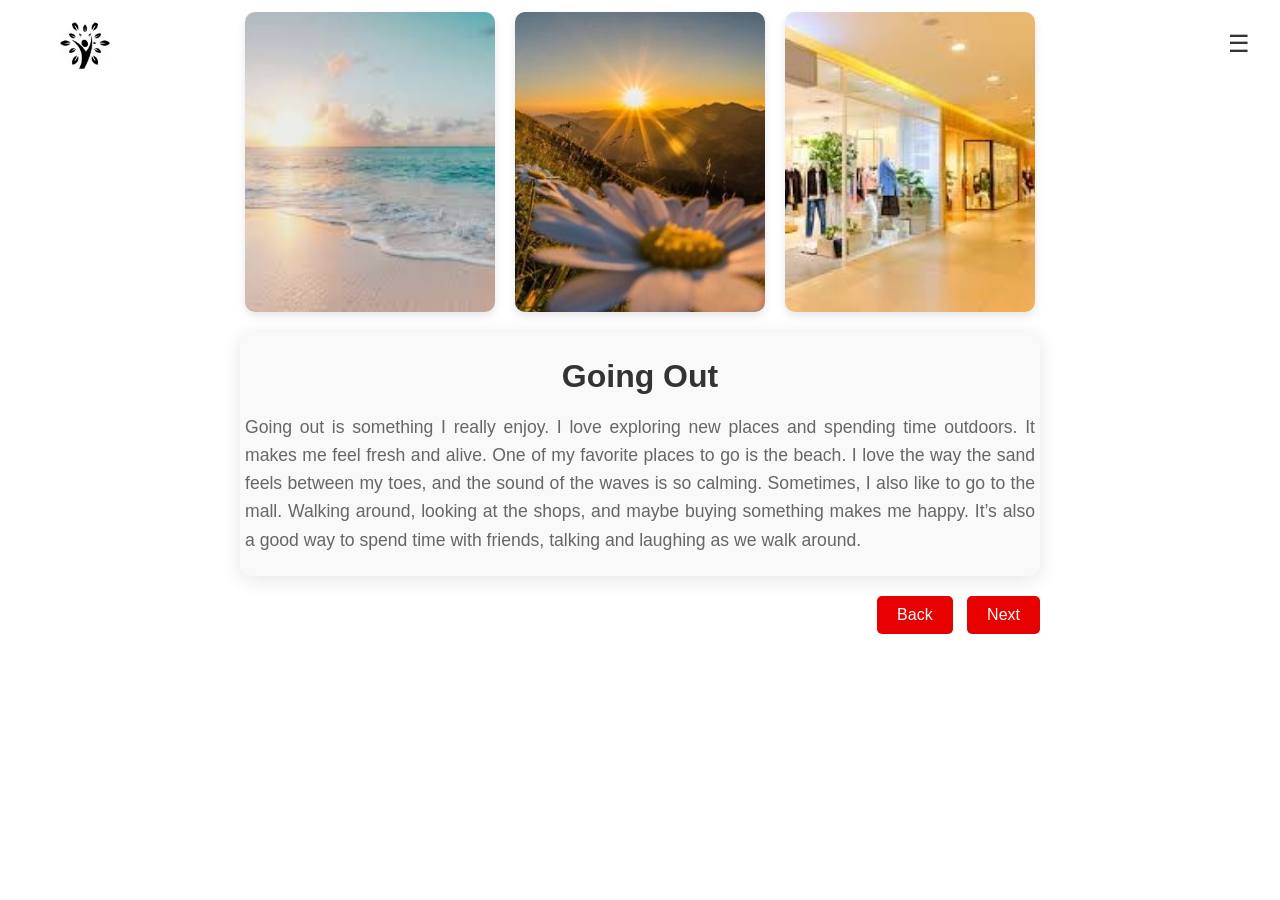
<file: first.html>
<!DOCTYPE html>
<html lang="en">
<head>
    <meta charset="UTF-8">
    <meta name="viewport" content="width=device-width, initial-scale=1.0">
    <title>Hobbies</title>
    <link rel="shortcut icon" href="./Images/favicon.ico" type="image/x-icon">
    <style>
        .container {
            max-width: 800px;
            margin: 0 auto;
            font-family: Arial, sans-serif;
            color: #333;
        }
        .image-container {
            display: flex;
            justify-content: center;
            gap: 20px;
            margin-bottom: 20px;
        }
        .image-wrapper {
            width: 100%;
            max-width: 250px;
            height: 300px; 
            overflow: hidden;
            border-radius: 10px;
            box-shadow: 0 4px 8px rgba(0, 0, 0, 0.1);
            position: relative;
            cursor: pointer;
            transition: box-shadow 0.3s ease;
        }
        .image-wrapper img {
            width: 100%;
            height: 100%;
            object-fit: cover;
            position: absolute;
            top: 0;
            left: 0;
            transition: opacity 0.3s ease;
        }
        .image-wrapper img.main {
            opacity: 1;
        }
        .image-wrapper img.hover {
            opacity: 0;
        }
        .image-wrapper:hover img.main {
            opacity: 0;
        }
        .image-wrapper:hover img.hover {
            opacity: 1;
        }
        .text-box {
            background-color: #f9f9f9;
            padding: 5px;
            border-radius: 10px;
            box-shadow: 0 4px 20px rgba(0, 0, 0, 0.1);
            margin-bottom: 20px;
        }
        .text-box h1 {
            font-size: 2em;
            color: #333;
            margin-bottom: 10px;
            text-align: center;
        }
        .description p {
            font-size: 1.1em;
            line-height: 1.6;
            color: #666;
            text-align: justify;
        }

        .button-container {
            text-align: right;
            margin-top: 10px;
        }

        .button-container .button {
            padding: 10px 20px;
            font-size: 1em;
            color: #fff;
            background-color: #e60000;
            border: none;
            border-radius: 5px;
            cursor: pointer;
            transition: background-color 0.3s ease;
            margin-left: 10px;
        }
        .button-container .button:hover {
            background-color: #000;
            color: #fff;
        }
        @media (max-width: 768px) {
            .image-container {
                flex-direction: column;
                align-items: center;
            }

            .image-wrapper {
                max-width: 100%;
            }
        }
        header {
            width: 90%;
            display: flex;
            padding: 2px;
        }
        .logo {
            position: absolute; 
            top: 10px; 
            left: 50px; 
            height: 50px; 
            border-radius: 50px;
            cursor: pointer;
            transition: transform 0.3s;
            padding: 10px;
        }
        .logo:hover {
            transform: scale(1.1); 
        }
        /* Right-side menu styles */
        .side-menu {
            width: 250px;
            height: 100vh;
            background-color: #333;
            position: fixed;
            top: 0;
            right: -250px;
            transition: right 0.3s ease;
            padding-top: 60px;
        }
        .side-menu a {
            display: block;
            color: white;
            padding: 10px;
            text-decoration: none;
            font-size: 1.2em;
            transition: background-color  0.3s ease;
        }
        .side-menu a:hover {
            background-color: #575757;
        }
        /* Toggle button styles */
        .menu-toggle {
            position: absolute;
            top: 20px;
            right: 20px;
            font-size: 1.5em;
            color: #333;
            background: #fff;
            border: none;
            padding: 10px;
            cursor: pointer;
        }
    </style>
</head>
<body>
    <header>
        <a href="index.html"><img src="./Images/logo.jpg" alt="Logo" class="logo"></a>
        <button class="menu-toggle" onclick="toggleMenu()">☰</button> <!-- Menu toggle button -->
    </header>
    <div class="container">
        <div class="image-container">
            <div class="image-wrapper">
                <img class="main" src="Images/beach.jpg" alt="Beach picture">
                <img class="hover" src="Images/feel.jpg" alt="Beach hover picture">
            </div>
            <div class="image-wrapper">
                <img class="main" src="Images/mountain.jpeg" alt="Mountain picture">
                <img class="hover" src="Images/mountain2.jpg" alt="Mountain hover picture">
            </div>
            <div class="image-wrapper">
                <img class="main" src="Images/mall.jpg" alt="Mall picture">
                <img class="hover" src="Images/mall2.jpg" alt="Mall hover picture">
            </div>
        </div>
        <div class="text-box">
            <h1>Going Out</h1>
            <div class="description">
                <p>Going out is something I really enjoy. I love exploring new places and spending time outdoors. It makes me feel fresh and alive. One of my favorite places to go is the beach. I love the way the sand feels between my toes, and the sound of the waves is so calming. 
                Sometimes, I also like to go to the mall. Walking around, looking at the shops, and maybe buying something makes me happy. It’s also a good way to spend time with friends, talking and laughing as we walk around.</p>
            </div>
        </div>

        <!-- Button aligned to the right with Back and Next buttons -->
        <div class="button-container">
            <button class="button" onclick="location.href='content.html'">Back</button>
            <button class="button" onclick="location.href='second.html'">Next</button>
        </div>
    </div>

    <!-- Side Menu -->
    <div id="side-menu" class="side-menu">
        <a href="./index.html">Home</a>
        <a href="content.html">Content</a>
        <a href="contact.html">Contact</a>
    </div>

    <script>
        // Toggle menu function
        function toggleMenu() {
            const menu = document.getElementById('side-menu');
            const currentRight = menu.style.right;
            if (currentRight === '0px') {
                menu.style.right = '-250px';  // Hide menu
            } else {
                menu.style.right = '0px';  // Show menu
            }
        }
    </script>
</body>
</html>
</file>
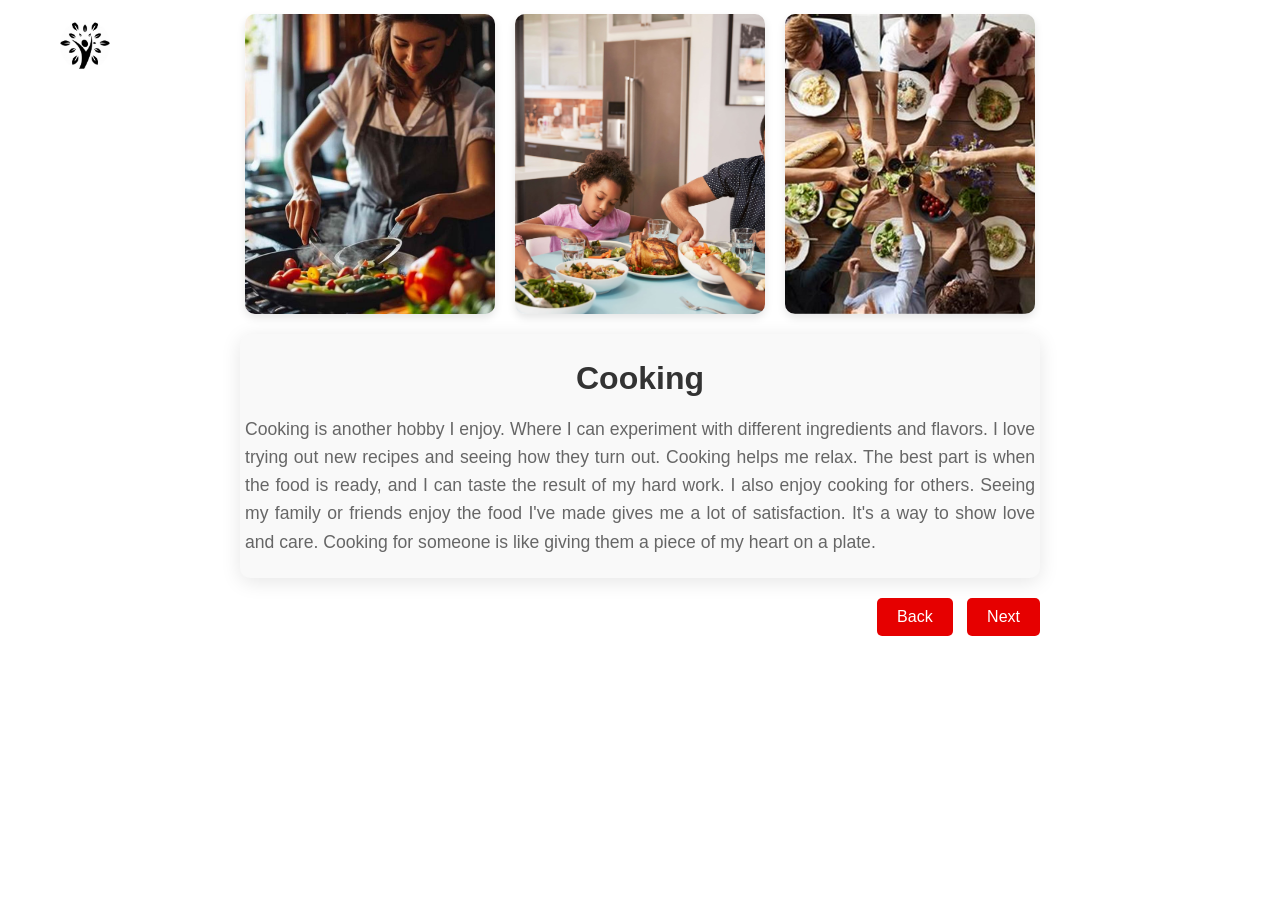
<file: fourth.html>
<!DOCTYPE html>
<html lang="en">
<head>
    <meta charset="UTF-8">
    <meta name="viewport" content="width=device-width, initial-scale=1.0">
    <title>Hobbies</title>
    <link rel="shortcut icon" href="./Images/favicon.ico" type="image/x-icon">
    <style>
        .container {
            max-width: 800px;
            margin: 0 auto;
            font-family: Arial, sans-serif;
            color: #333;
        }
        .image-container {
            display: flex;
            justify-content: center;
            gap: 20px;
            margin-bottom: 20px;
        }
        .image-wrapper {
            width: 100%;
            max-width: 250px;
            height: 300px;
            overflow: hidden;
            border-radius: 10px;
            box-shadow: 0 4px 8px rgba(0, 0, 0, 0.1);
            position: relative;
            cursor: pointer;
            transition: box-shadow 0.3s ease;
        }
        .image-wrapper img {
            width: 100%;
            height: 100%;
            object-fit: cover; 
            position: absolute;
            top: 0;
            left: 0;
            transition: opacity 0.3s ease;
        }
        .image-wrapper img.main {
            opacity: 1;
        }
        .image-wrapper img.hover {
            opacity: 0;
        }
        .image-wrapper:hover img.main {
            opacity: 0;
        }
        .image-wrapper:hover img.hover {
            opacity: 1;
        }
        .text-box {
            background-color: #f9f9f9;
            padding: 5px;
            border-radius: 10px;
            box-shadow: 0 4px 20px rgba(0, 0, 0, 0.1);
            margin-bottom: 20px;
        }

        .text-box h1 {
            font-size: 2em;
            color: #333;
            margin-bottom: 10px;
            text-align: center;
        }

        .description p {
            font-size: 1.1em;
            line-height: 1.6;
            color: #666;
            text-align: justify;
        }
        .button-container {
            text-align: right;
            margin-top: 10px;
        }

        .button-container .button {
            padding: 10px 20px;
            font-size: 1em;
            color: #fff;
            background-color: #e60000;
            border: none;
            border-radius: 5px;
            cursor: pointer;
            transition: background-color 0.3s ease;
            margin-left: 10px;
        }
        .button-container .button:hover {
            background-color: #000;
            color: #fff;
        }

        @media (max-width: 768px) {
            .image-container {
                flex-direction: column;
                align-items: center;
            }

            .image-wrapper {
                max-width: 100%;
            }
        }
        header {
            width: 90%;
            display: flex;
            padding: 3px;
        }
        .logo {
            position: absolute; 
            top: 10px; 
            left: 50px; 
            height: 50px; 
            border-radius: 50px;
            cursor: pointer;
            transition: transform 0.3s;
            padding: 10px;
        }
        .logo:hover {
            transform: scale(1.1);
        }
    </style>
</head>
<body>
    <header>
        <a href="index.html"><img src="./Images/logo.jpg" alt="Logo" class="logo"></a> 
    </header>
    <div class="container">
        <div class="image-container">
            <div class="image-wrapper">
                <img class="main" src="Images/cooking1.jpeg" alt="cook picture">
                <img class="hover" src="Images/cook2.jpg" alt="cook hover picture">
            </div>
            <div class="image-wrapper">
                <img class="main" src="Images/cooking2.jpg" alt="cook picture">
                <img class="hover" src="Images/cook1.jpg" alt="cook hover picture">
            </div>
            <div class="image-wrapper">
                <img class="main" src="Images/cooking3.jpeg" alt="cook picture">
                <img class="hover" src="Images/cook3.avif" alt="cook hover picture">
            </div>
        </div>
        <div class="text-box">
            <h1>Cooking</h1>
            <div class="description">
                <p>Cooking is another hobby I enjoy. Where I can experiment with different ingredients and flavors. I love trying out new recipes and seeing how they turn out.
                     Cooking helps me relax. The best part is when the food is ready, and I can taste the result of my hard work. I also enjoy cooking for others. 
                     Seeing my family or friends enjoy the food I've made gives me a lot of satisfaction. It's a way to show love and care. Cooking for someone is like giving them a piece of my heart on a plate.</p>
            </div>
        </div>
        <div class="button-container">
            <button class="button" onclick="location.href='third.html'">Back</button>
            <button class="button" onclick="location.href='fifth.html'">Next</button>
        </div>
    </div>
</body>
</html>
</file>
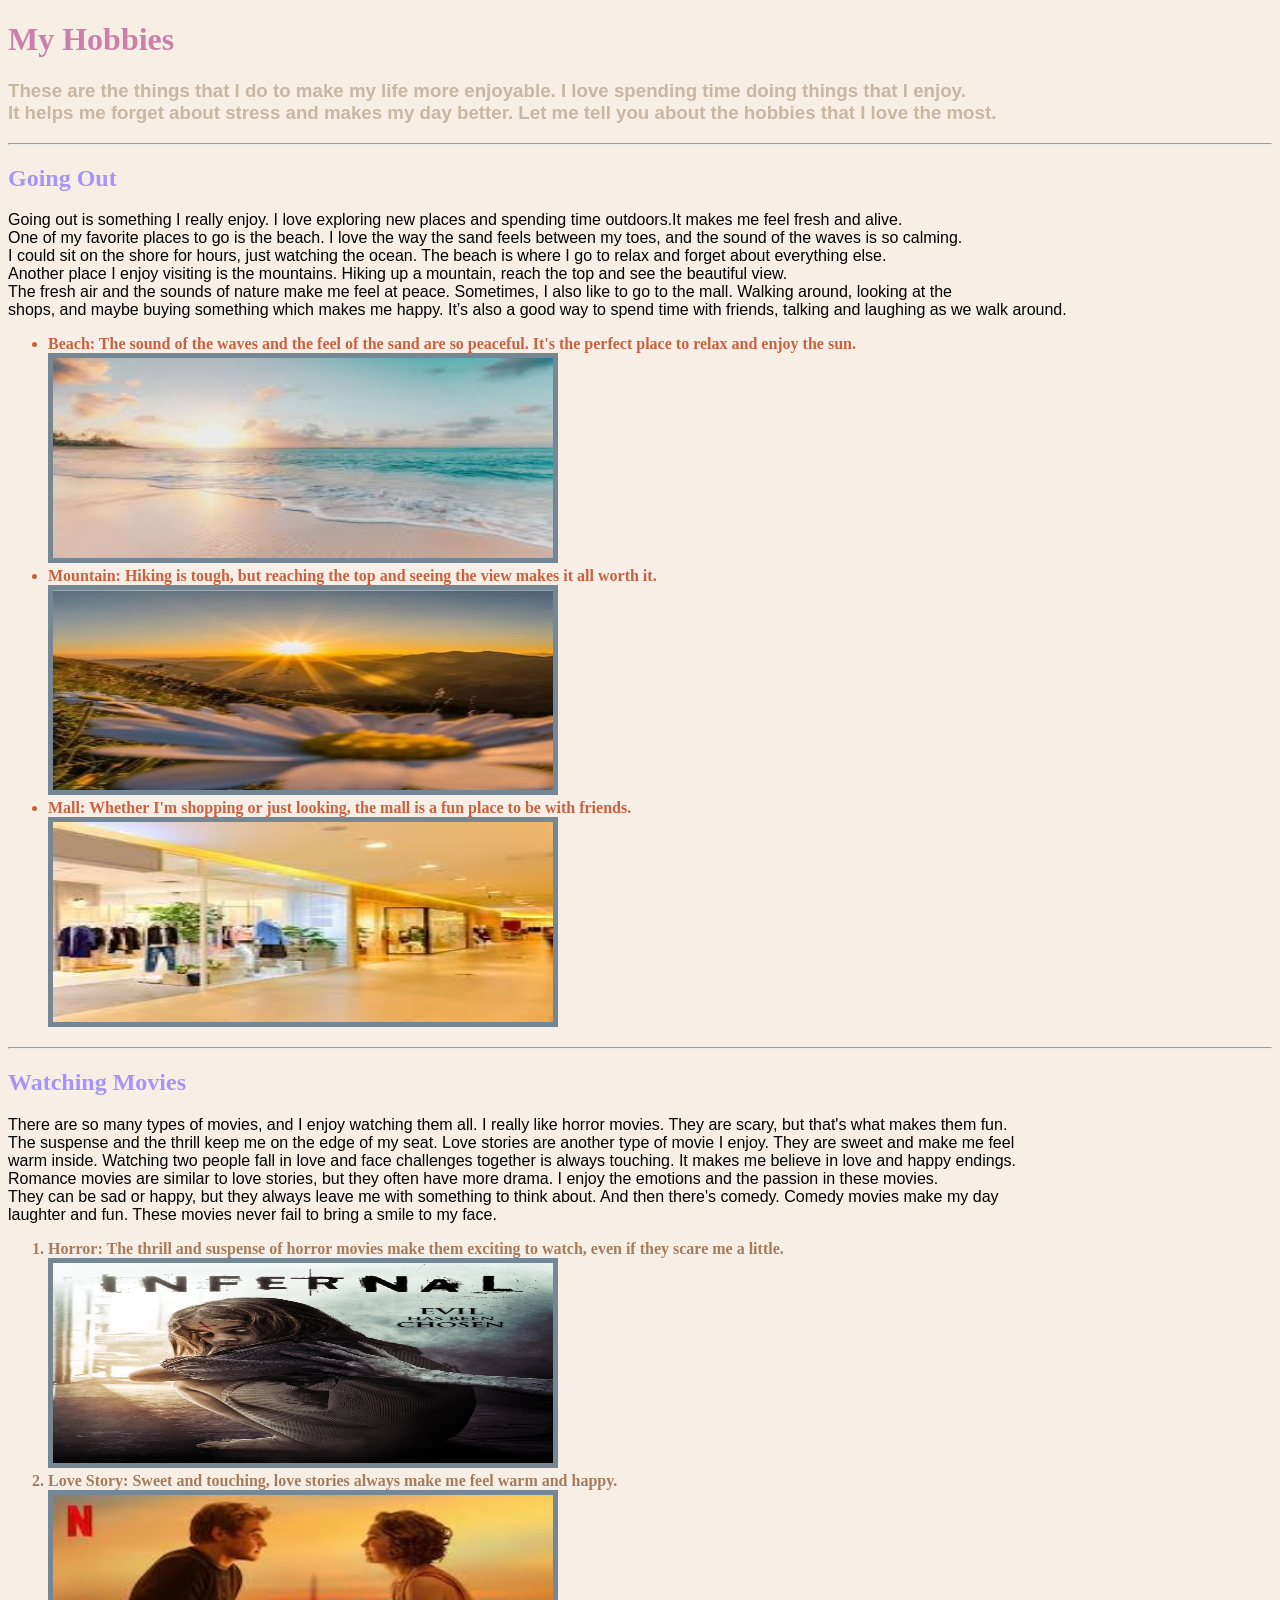
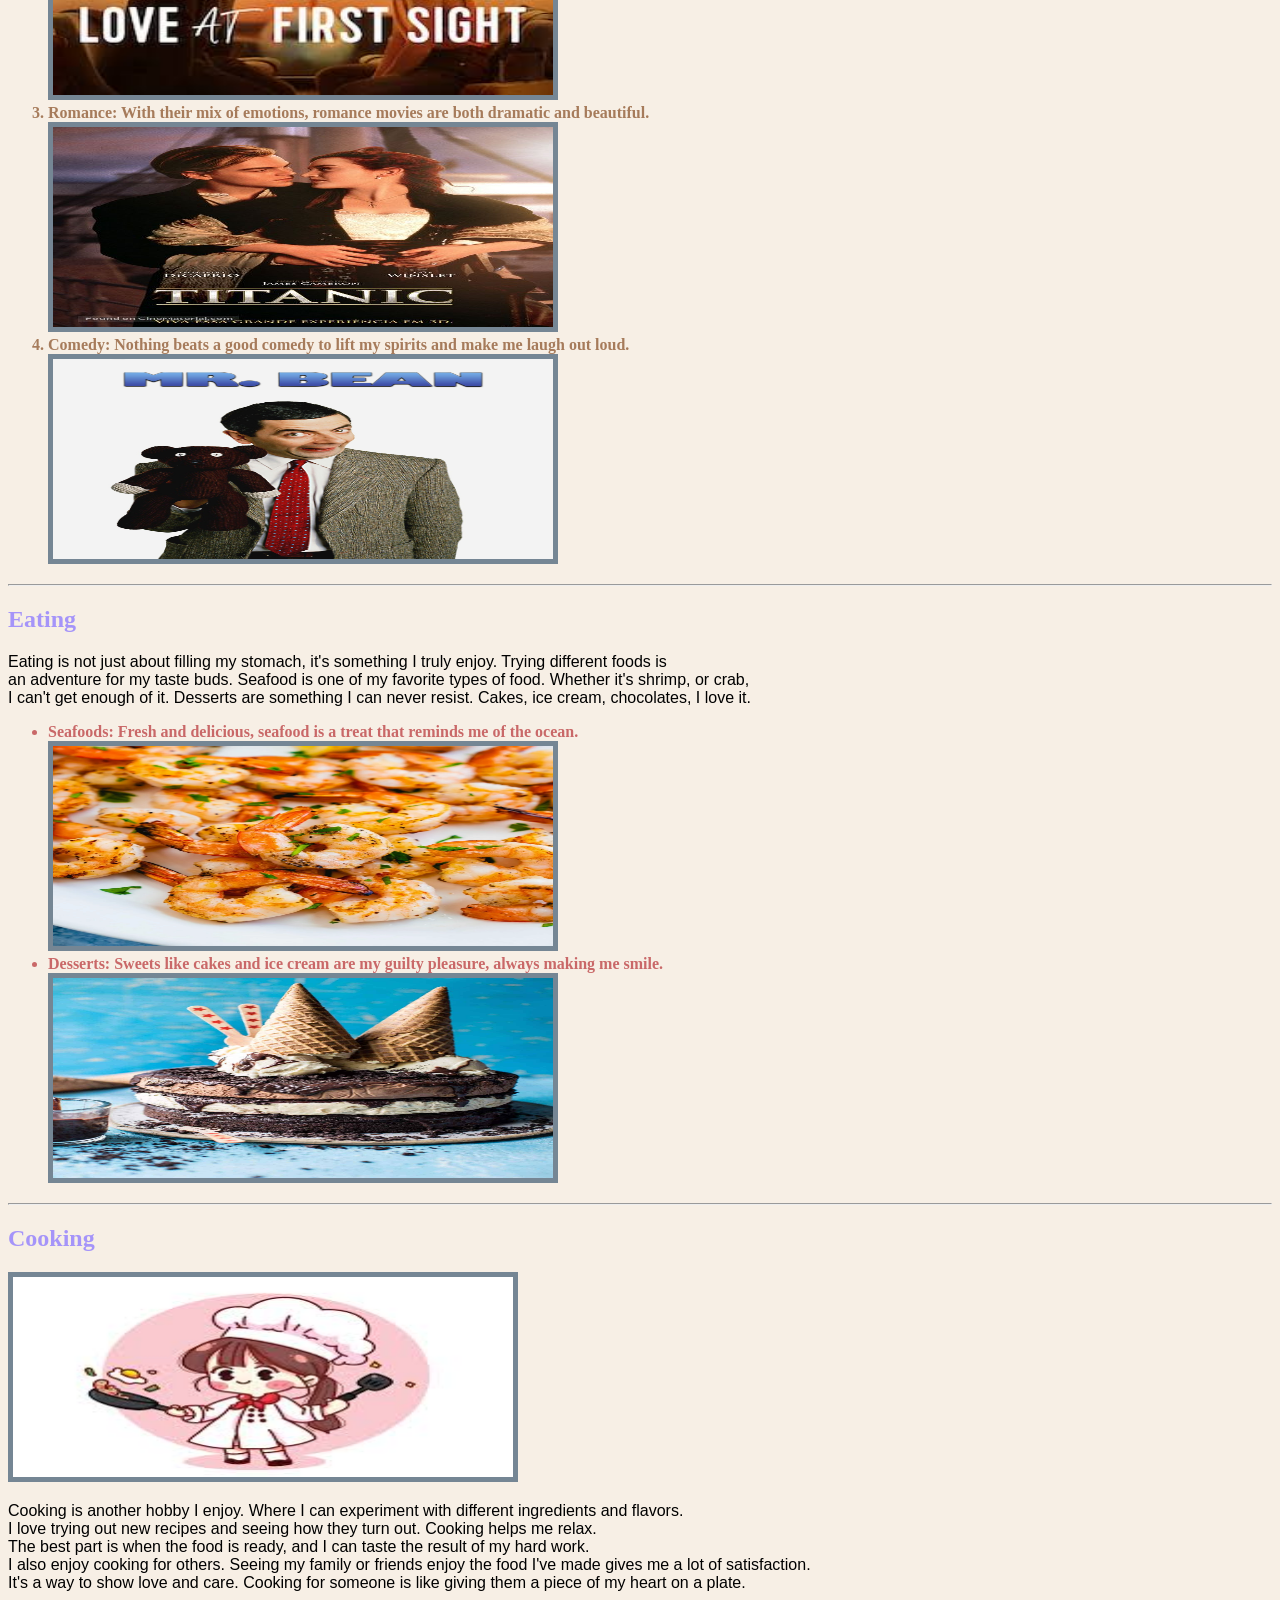
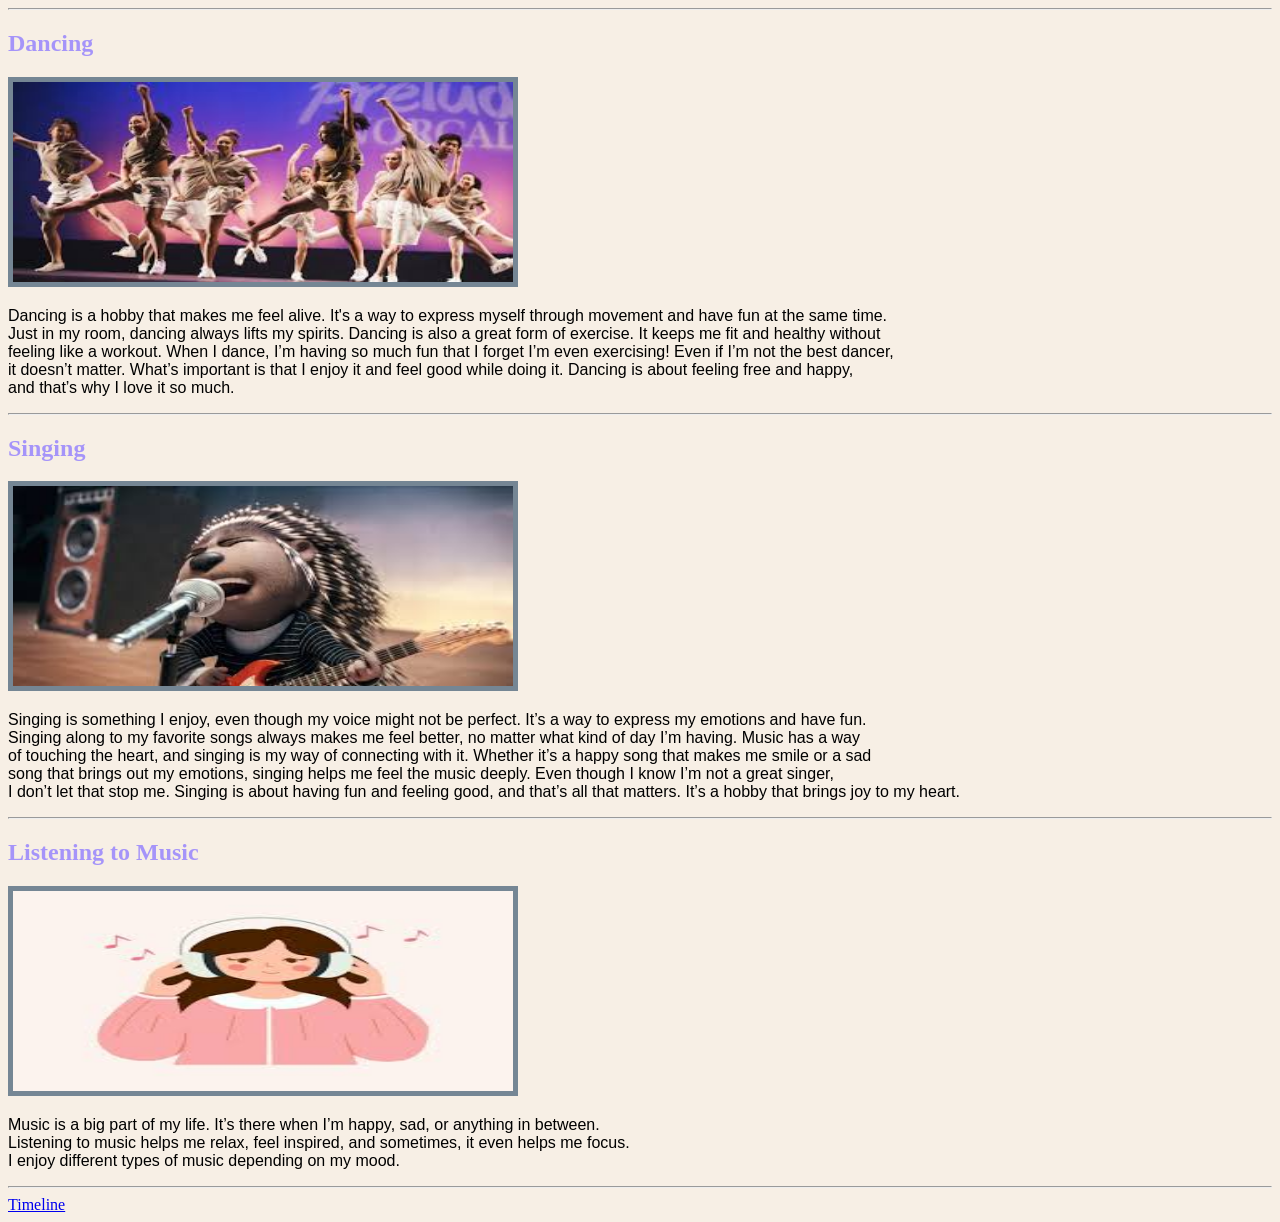
<file: hobbies.html>
<!DOCTYPE html>
<html lang="en">
<head>
  <meta charset="UTF-8">
  <meta name="viewport" content="width=device-width, initial-scale=1.0">
    <title>My Hobbies</title>
    <link rel="stylesheet"  href="./style.css"/>
    <link rel="shortcut icon" href="./Images/favicon (1).ico" type="image/x-icon">
</head>
<body>
    <h1>My Hobbies</h1>
    <h3>These are the things that I do to make my life more enjoyable. I love spending time doing things that I enjoy.<br> It helps me forget about stress and makes my day better. Let me tell you about the hobbies that I love the most.</h3>
    <hr>
    <h2>Going Out</h2>
      <p>Going out is something I really enjoy. I love exploring new places and spending time outdoors.It makes me feel fresh and alive.<br> One of my favorite places to go is the beach. I love the way the sand feels between my toes, and the sound of the waves is so calming.<br> 
        I could sit on the shore for hours, just watching the ocean. The beach is where I go to relax and forget about everything else.<br> Another place I enjoy visiting is the mountains. Hiking up a mountain, reach the top and see the beautiful view. <br>The fresh air and the sounds of
        nature make me feel at peace. Sometimes, I also like to go to the mall. Walking around, looking at the<br> shops, and maybe buying something which makes me happy. It’s also a good way to spend time with friends, talking and laughing as we walk around.</p>
    <div class="picture">
    <ul>
      <li>Beach: The sound of the waves and the feel of the sand are so peaceful. It's the perfect place to relax and enjoy the sun.</li>
      <img src="Images/beach.jpg"  alt=" beach">
      <li>Mountain: Hiking is tough, but reaching the top and seeing the view makes it all worth it.</li>
      <img src="Images/mountain.jpeg"  alt=" mountain">
      <li>Mall: Whether I'm shopping or just looking, the mall is a fun place to be with friends.</li>
      <img src="Images/mall.jpg"  alt="mall ">
    </ul>
    </div>
    <hr>

    <h2>Watching Movies</h2>
      <p> There are so many types of movies, and I enjoy watching them all.
      I really like horror movies. They are scary, but that's what makes them fun.<br> The suspense and the thrill keep me on the edge of my seat. Love stories are another type of movie I enjoy. They are sweet and make me feel<br> warm inside.
      Watching two people fall in love and face challenges together is always touching. It makes me believe in love and happy endings.<br> Romance movies are similar to love stories, but they often have more drama.
      I enjoy the emotions and the passion in these movies.<br> They can be sad or happy, but they always leave me with something to think about. And then there's comedy. Comedy movies make my day<br> laughter and fun. These movies never fail to bring a smile to my face.</p>

    <ol>
      <li>Horror: The thrill and suspense of horror movies make them exciting to watch, even if they scare me a little.</li>
      <img src="Images/horror.jpg"   alt="horror picture">
      <li>Love Story: Sweet and touching, love stories always make me feel warm and happy.</li>
      <img src="Images/love story.jpg"  alt="love story picture">
      <li>Romance: With their mix of emotions, romance movies are both dramatic and beautiful.</li>
      <img src="Images/romance.jpg" alt="romance picture">
      <li>Comedy: Nothing beats a good comedy to lift my spirits and make me laugh out loud.</li>
      <img src="Images/comedy.jpg"  alt="comedy picture">
    </ol>

    <hr> 

    <h2>Eating</h2>
      <p>Eating is not just about filling my stomach, it's something I truly enjoy. Trying different foods is<br> an adventure for my taste buds.
      Seafood is one of my favorite types of food. Whether it's shrimp, or crab,<br> I can't get enough of it.
      Desserts are something I can never resist. Cakes, ice cream, chocolates, I love it.</p>

    <ul>
      <div id="note">
      <li>Seafoods: Fresh and delicious, seafood is a treat that reminds me of the ocean.</li>
      <img src="Images/seafoods.jpg"  alt="seafood picture">
      <li>Desserts: Sweets like cakes and ice cream are my guilty pleasure, always making me smile.</li>
      <img src="Images/dessert.jpg" height="200" width="500" alt="dessert picture">
      </div>
    </ul>
    
    <hr>

    <h2>Cooking</h2>
      <img src="Images/cooking.jpg" height="200" width="500" alt="cooking picture">
      <p>Cooking is another hobby I enjoy. Where I can experiment with different ingredients and flavors.<br> I love trying out new recipes and seeing how they turn out. Cooking helps me relax.<br> The best part is when the food is ready, and I can taste the result of my hard work.<br>
      I also enjoy cooking for others. Seeing my family or friends enjoy the food I've made gives me a lot of satisfaction. <br> It's a way to show love and care. Cooking for someone is like giving them a piece of my heart on a plate.</p>
  
    <hr>

    <h2>Dancing</h2>
      <img src="Images/dancing.jpg" height="200" width="500" alt="dancing picture">
      <p>Dancing is a hobby that makes me feel alive. It's a way to express myself through movement and have fun at the same time.<br> Just in my room, dancing always lifts my spirits.
      Dancing is also a great form of exercise. It keeps me fit and healthy without<br> feeling like a workout. When I dance, I’m having so much fun that I forget I’m even exercising!
      Even if I’m not the best dancer,<br> it doesn’t matter. What’s important is that I enjoy it and feel good while doing it. Dancing is about feeling free and happy,<br> and that’s why I love it so much.</p>

    <hr>

    <h2>Singing</h2>
      <img src="Images/singing.jpg" height="200" width="500" alt="singing picture">
      <p>Singing is something I enjoy, even though my voice might not be perfect. It’s a way to express my emotions and have fun.<br> Singing along to my favorite songs always makes me feel better, no matter what kind of day I’m having.
      Music has a way<br> of touching the heart, and singing is my way of connecting with it. Whether it’s a happy song that makes me smile or a sad<br> song that brings out my emotions, singing helps me feel the music deeply.
      Even though I know I’m not a great singer,<br> I don’t let that stop me. Singing is about having fun and feeling good, and that’s all that matters. It’s a hobby that brings joy to my heart.</p>

    <hr>

    <h2>Listening to Music</h2>
      <img src="Images/listening to music.jpg" height="200" width="500" alt="listening to music picture">
      <p>Music is a big part of my life. It’s there when I’m happy, sad, or anything in between.<br> Listening to music helps me relax, feel inspired, and sometimes, it even helps me focus.<br> I enjoy different types of music depending on my mood.</p>
    <hr>  
    <!--Link to the Timeline page.  -->
    <a href="index.html">Timeline</a>    
</body>
</html>
</file>
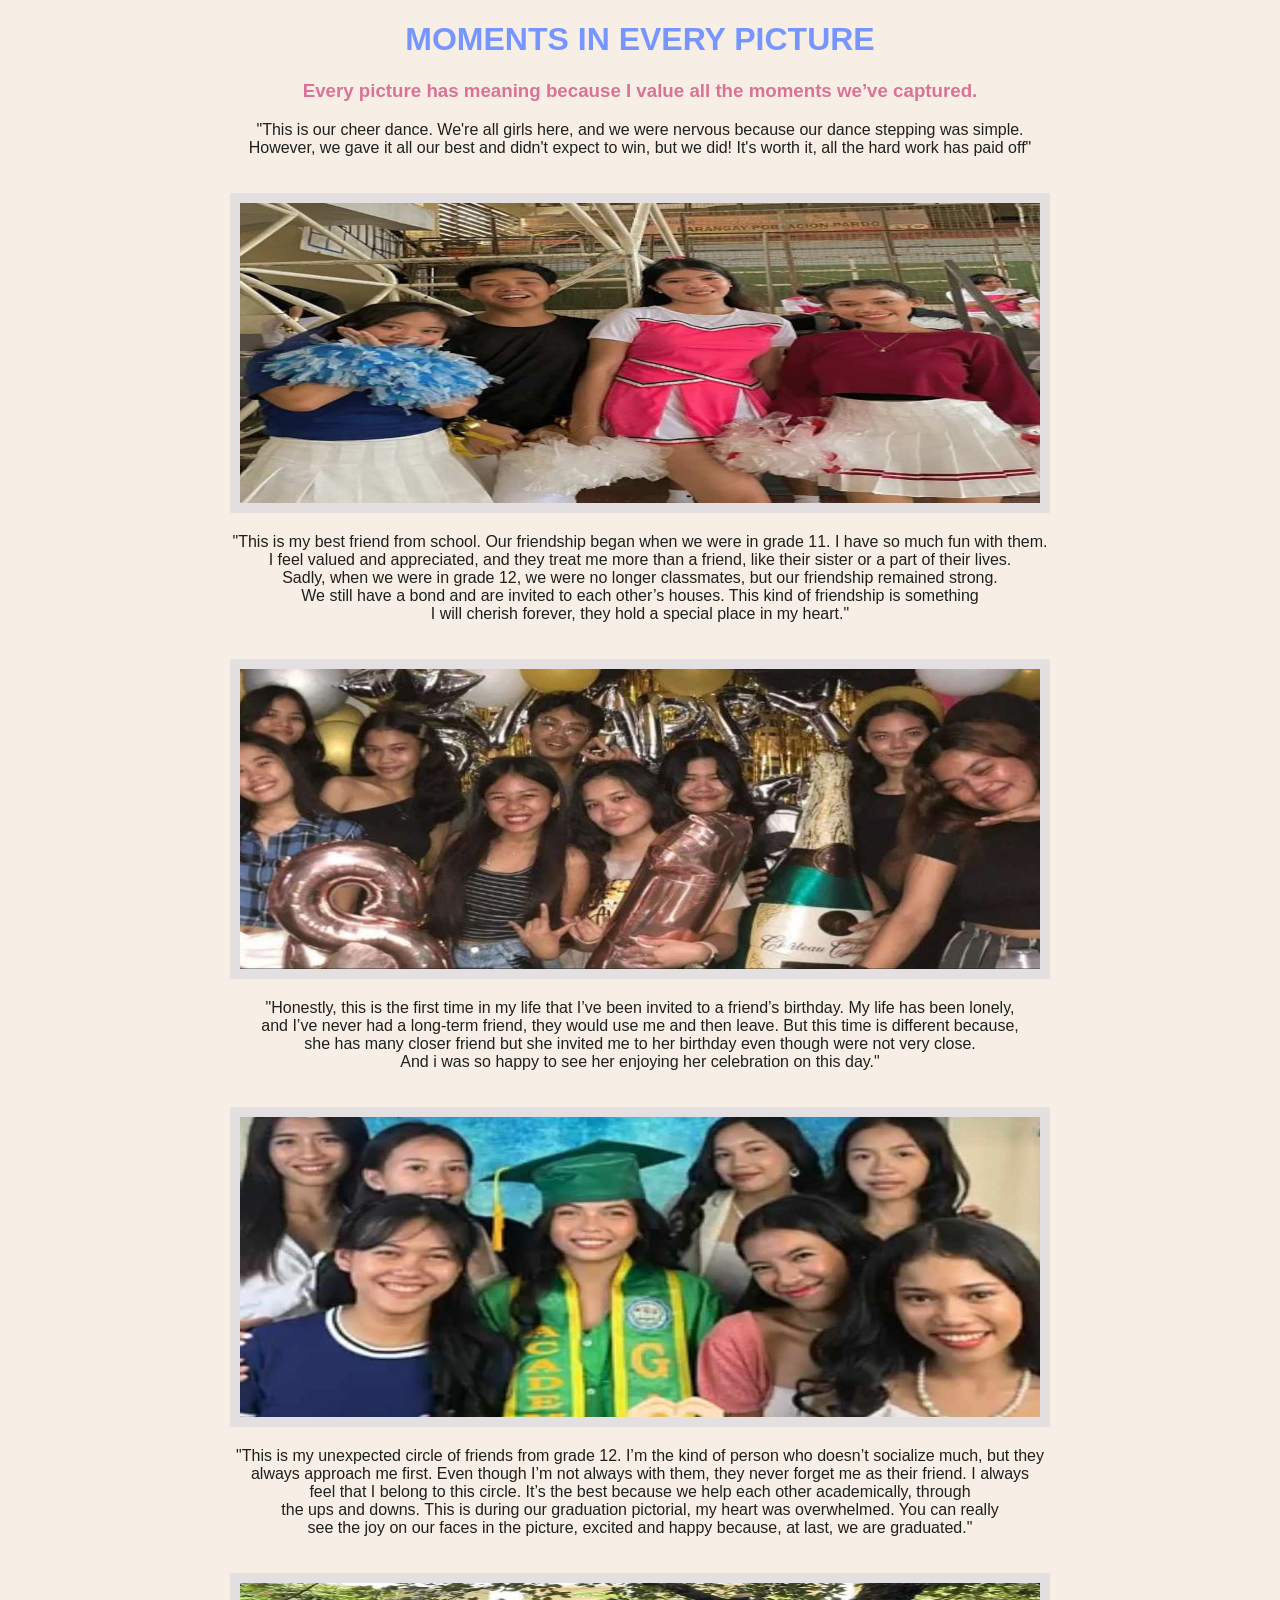
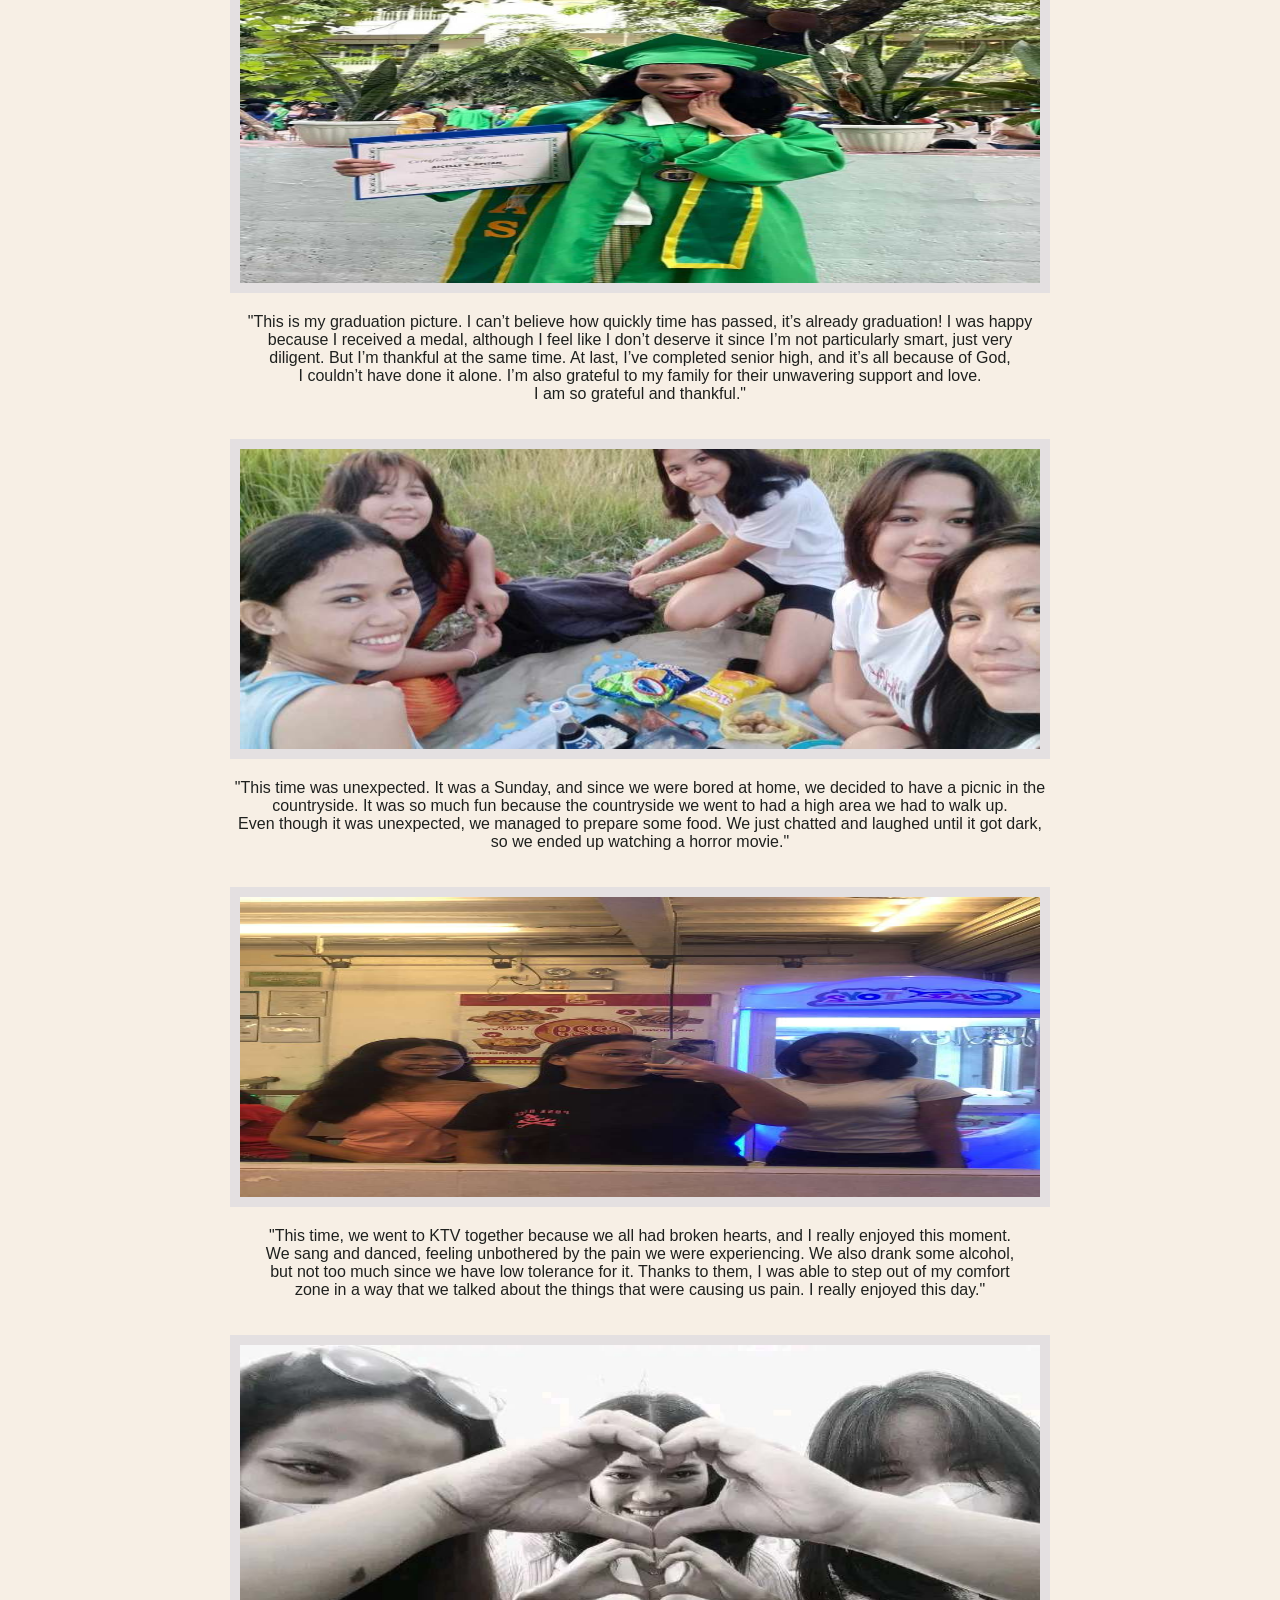
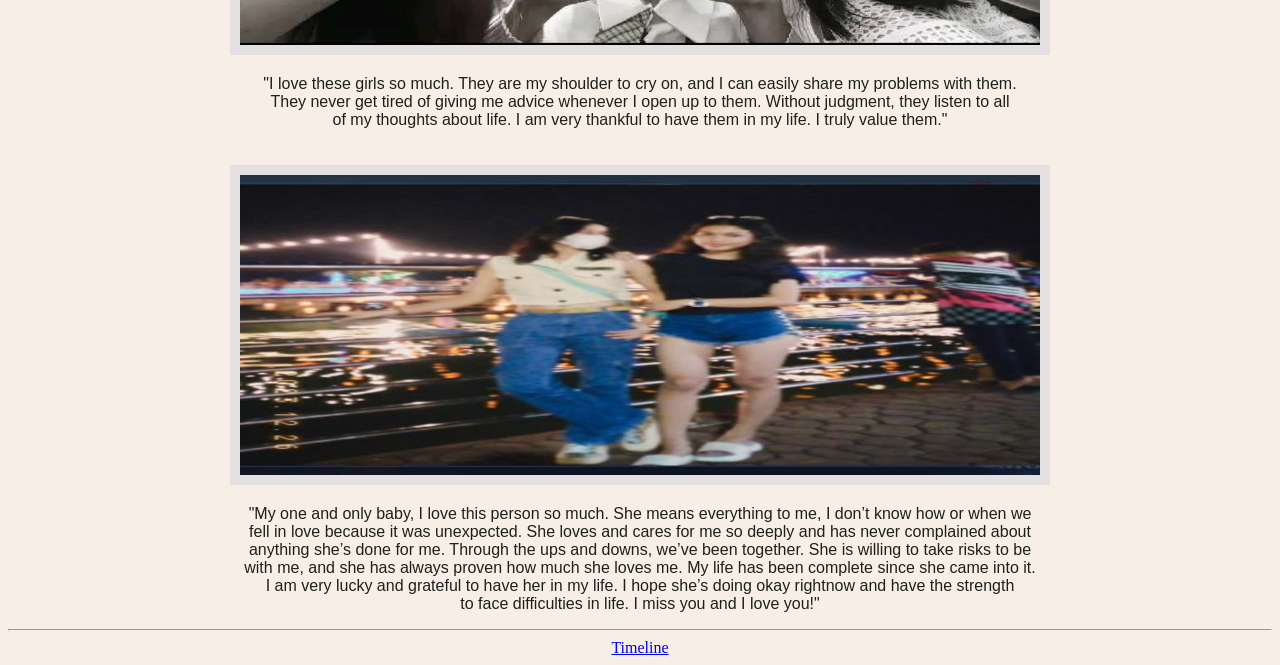
<file: moments.html>
<!DOCTYPE html>
<html lang="en">
<head>
    <meta charset="UTF-8">
    <meta name="viewport" content="width=device-width, initial-scale=1.0">
    <title>Moments in every picture</title>
    <link rel="shortcut icon" href="./Images/favicon (1).ico" type="image/x-icon">
    <style>
        h1{
            font-size: xx-large;
            font-family: Verdana, Geneva, Tahoma, sans-serif;
            text-transform: uppercase;
            color: #7695FF;
        }
        h1:hover{
            color: black;
        }
        
        h3{
            color: #DA7297;
            font-family:'Trebuchet MS', 'Lucida Sans Unicode', 'Lucida Grande', 'Lucida Sans', Arial, sans-serif
        }
        p{
            font-family: 'Trebuchet MS', 'Lucida Sans Unicode', 'Lucida Grande', 'Lucida Sans', Arial, sans-serif;
            color:#1E201E
        }
        p:hover{
            color: #10375C;
        }
        *{
            background-color: #F7EFE5;
            text-align: center;
        }
        img{
            width: 800px;
            height: 300px;
            border: 10px solid #E4E0E1;
            margin-top: 20px;
        }
        .fixed-img {
            position: fixed; 
            top: 10px; 
            left: 50%; 
            margin-left: -350px;
            z-index: -1;
            height: 400px; 
            width: 700px; 
            background-color: #F7EFE5; 
        }
    </style>
</head>
<body>
    <div>
    <h1>Moments in every picture</h1>
    <h3>Every picture has meaning because I value all the moments we’ve captured.</h3>
    <img class="fixed-img" src="Images/cheerdance.jpg" alt="Cheerdance">
    <p>"This is our cheer dance. We're all girls here, and we were nervous because our dance stepping was simple.<br> However, we gave it all our best and didn't expect to win, but we did! It's worth it, all the hard work has paid off"</p>
    <img src="Images/friends.jpg" alt="Bestfriend">
    <p>"This is my best friend from school. Our friendship began when we were in grade 11. I have so much fun with them.<br> I feel valued and appreciated, and they treat me more than a friend, like their sister or a part of their lives.<br> Sadly, when we were in grade 12, we were no longer classmates, but our friendship remained strong.<br> We still have a bond and are invited to each other’s houses. This kind of friendship is something<br> I will cherish forever, they hold a special place in my heart."</p>
    <img src="Images/bday.jpg" alt="Birthday">
    <p>"Honestly, this is the first time in my life that I’ve been invited to a friend’s birthday. My life has been lonely,<br> and I’ve never had a long-term friend, they would use me and then leave. But this time is different because,<br> she has  many closer friend but she invited me to her birthday even though were not very close.<br> And i was so happy to see her enjoying her celebration on this day."</p>
    <img src="Images/best.jpg" alt="Classmates">
    <p>"This is my unexpected circle of friends from grade 12. I’m the kind of person who doesn’t socialize much, but they<br> always approach me first. Even though I’m not always with them, they never forget me as their friend. I always<br> feel that I belong to this circle. It’s the best because we help each other academically, through<br> the ups and downs. This is during our graduation pictorial, my heart was overwhelmed. You can really<br> see the joy on our faces in the picture, excited and happy because, at last, we are graduated."</p>
    <img src="Images/graduation.jpg"  alt="Graduation">
    <p>"This is my graduation picture. I can’t believe how quickly time has passed, it’s already graduation! I was happy<br> because I received a medal, although I feel like I don’t deserve it since I’m not particularly smart, just very<br> diligent. But I’m thankful at the same time. At last, I’ve completed senior high, and it’s all because of God,<br> I couldn’t have done it alone. I’m also grateful to my family for their unwavering support and love.<br> I am so grateful and thankful."</p>
    <img src="Images/mm.jpg" alt="Picnic">
    <p>"This time was unexpected. It was a Sunday, and since we were bored at home, we decided to have a picnic in the<br> countryside. It was so much fun because the countryside we went to had a high area we had to walk up.<br> Even though it was unexpected, we managed to prepare some food. We just chatted and laughed until it got dark,<br> so we ended up watching a horror movie."</p>
    <img src="Images/relapse.jpg" alt="Relapse">
    <p>"This time, we went to KTV together because we all had broken hearts, and I really enjoyed this moment.<br> We sang and danced, feeling unbothered by the pain we were experiencing. We also drank some alcohol,<br> but not too much since we have low tolerance for it. Thanks to them, I was able to step out of my comfort<br> zone in a way that we talked about the things that were causing us pain. I really enjoyed this day."</p>
    <img src="Images/love.jpg" alt="my girls">
    <p>"I love these girls so much. They are my shoulder to cry on, and I can easily share my problems with them.<br> They never get tired of giving me advice whenever I open up to them. Without judgment, they listen to all<br> of my thoughts about life. I am very thankful to have them in my life. I truly value them."    </p>
    <img src="Images/baby.jpg" alt="My baby">
    <p>"My one and only baby, I love this person so much. She means everything to me, I don’t know how or when we<br> fell in love because it was unexpected. She loves and cares for me so deeply and has never complained about<br> anything she’s done for me. Through the ups and downs, we’ve been together. She is willing to take risks to be<br> with me, and she has always proven how much she loves me. My life has been complete since she came into it.<br> I am very lucky and grateful to have her in my life. I hope she’s doing okay rightnow and have the strength<br> to face difficulties in life. I miss you and I love you!"</p>
    <hr>
    <!--Link to the Timeline page.  -->
     <a href="index.html">Timeline</a>
    </div>  
</body>
</html>
</file>
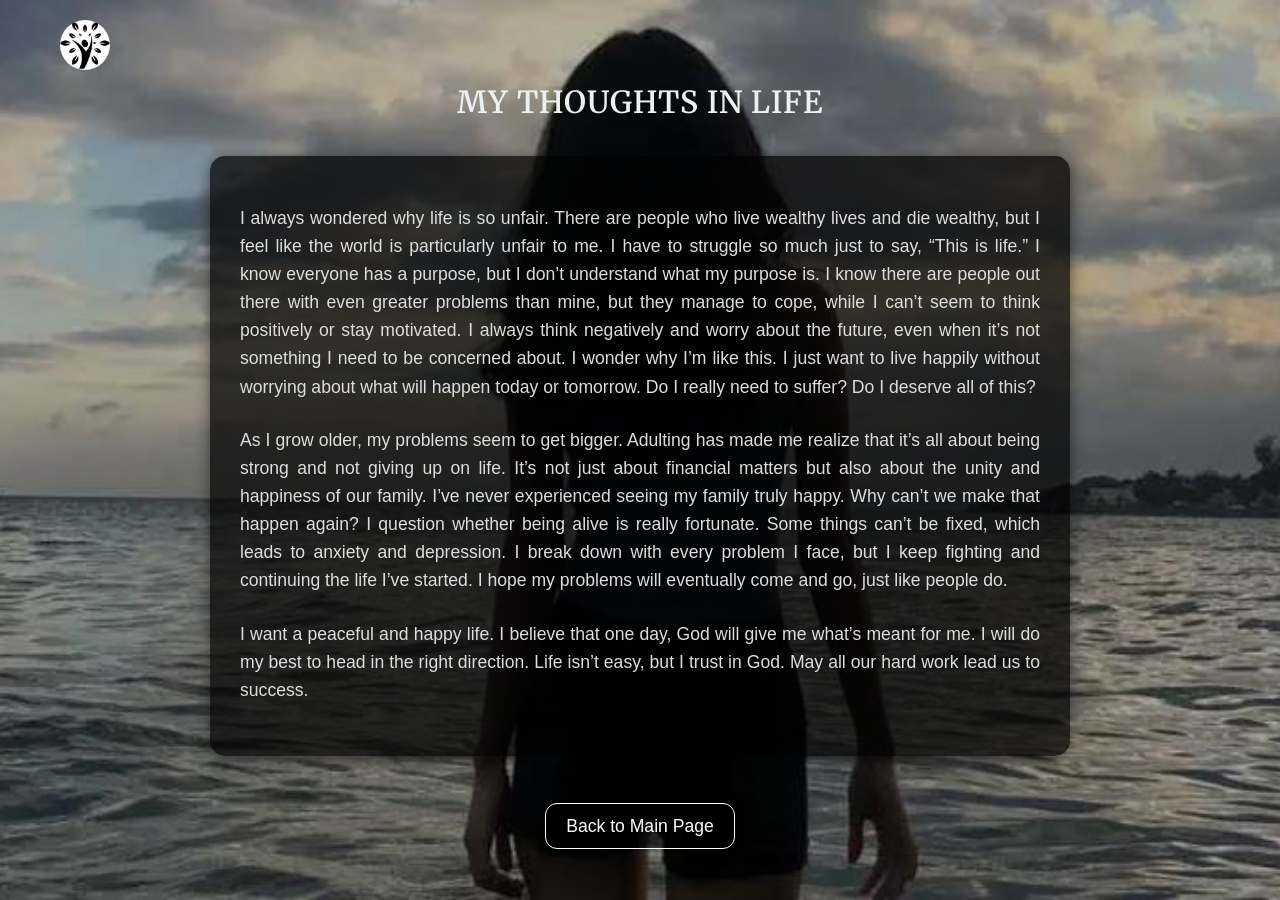
<file: reflection.html>
<!DOCTYPE html>
<html lang="en">
<head>
    <meta charset="UTF-8">
    <meta name="viewport" content="width=device-width, initial-scale=1.0">
    <title>Reflection</title>
    <link href="https://fonts.googleapis.com/css2?family=Merriweather:wght@400;700&display=swap" rel="stylesheet">
    <link rel="shortcut icon" href="./Images/favicon.ico" type="image/x-icon">
    <style>

        body {
            font-family: 'Helvetica Neue', sans-serif;
            background: url('./Images/feel.jpg') no-repeat center center fixed; 
            background-size: cover;
            color: #fff;
            margin: 0;
            padding: 0;
            height: 100vh; 
            display: flex;
            flex-direction: column;
            justify-content: center;
            align-items: center;
            text-align: center;
            position: relative;
        }

        body::before {
            content: "";
            position: absolute;
            top: 0;
            left: 0;
            width: 100%;
            height: 100%;
            background: rgba(0, 0, 0, 0.3); 
            z-index: -1; 
        }

        header {
            margin-bottom: 20px;
            position: relative; 
        }

        .logo {
            position: fixed; 
            top: 10px; 
            left: 50px; 
            height: 50px;
            border-radius: 50%;
            cursor: pointer;
            transition: transform 0.3s;
            padding: 10px;
            z-index: 10; 
        }
        .logo:hover {
            transform: scale(1.1); 
        }
        h1 {
            font-family: 'Merriweather', serif; 
            font-size: 1.9em; 
            color: #ecf0f1;
            margin-bottom: 15px;
            font-weight: 600; 
            text-transform: uppercase;
            letter-spacing: 1px;
        }
        .content {
            max-width: 800px;
            width: 90%;
            background-color: rgba(0, 0, 0, 0.7); 
            padding: 30px;
            border-radius: 15px;
            box-shadow: 0 4px 15px rgba(0, 0, 0, 0.5);
            font-size: 1.1em;
            line-height: 1.6;
            color: #ddd;
            text-align: justify;
            overflow-y: auto;
            height: 60vh;
            margin-bottom: 30px;
            transition: transform 0.3s ease-in-out;
        }

        .content p {
            margin-bottom: 25px;
        }

        footer {
            margin-top: 30px;
            font-size: 1.1em;
        }
        footer a {
            color: #fff;
            text-decoration: none;
            padding: 12px 20px;
            border-radius: 12px;
            background-color: rgba(0, 0, 0, 0.5);
            border: 1px solid #fff; 
            transition: background-color 0.3s ease, transform 0.3s ease;
        }
        footer a:hover {
            background-color:#ddd;
            transform: translateY(-3px);
        }
        .content {
            animation: fadeInUp 1s ease-out;
        }

        @keyframes fadeInUp {
            from {
                opacity: 0;
                transform: translateY(20px);
            }
            to {
                opacity: 1;
                transform: translateY(0);
            }
        }

    </style>
</head>
<body>

    <header>
        <a href="index.html"><img src="./Images/logo.jpg" alt="Logo" class="logo"></a>
        <h1>My Thoughts in Life</h1>
    </header>

    <div class="content">
        <p>I always wondered why life is so unfair. There are people who live wealthy lives and die wealthy, but I feel like the world is particularly unfair to me. I have to struggle so much just to say, “This is life.” I know everyone has a purpose, but I don’t understand what my purpose is. I know there are people out there with even greater problems than mine, but they manage to cope, while I can’t seem to think positively or stay motivated. I always think negatively and worry about the future, even when it’s not something I need to be concerned about. I wonder why I’m like this. I just want to live happily without worrying about what will happen today or tomorrow. Do I really need to suffer? Do I deserve all of this?</p>
        
        <p>As I grow older, my problems seem to get bigger. Adulting has made me realize that it’s all about being strong and not giving up on life. It’s not just about financial matters but also about the unity and happiness of our family. I’ve never experienced seeing my family truly happy. Why can’t we make that happen again? I question whether being alive is really fortunate. Some things can’t be fixed, which leads to anxiety and depression. I break down with every problem I face, but I keep fighting and continuing the life I’ve started. I hope my problems will eventually come and go, just like people do.</p>

        <p>I want a peaceful and happy life. I believe that one day, God will give me what’s meant for me. I will do my best to head in the right direction. Life isn’t easy, but I trust in God. May all our hard work lead us to success.</p>
    </div>

    <footer>
        <a href="content.html">Back to Main Page</a>
    </footer>

</body>
</html>
</file>
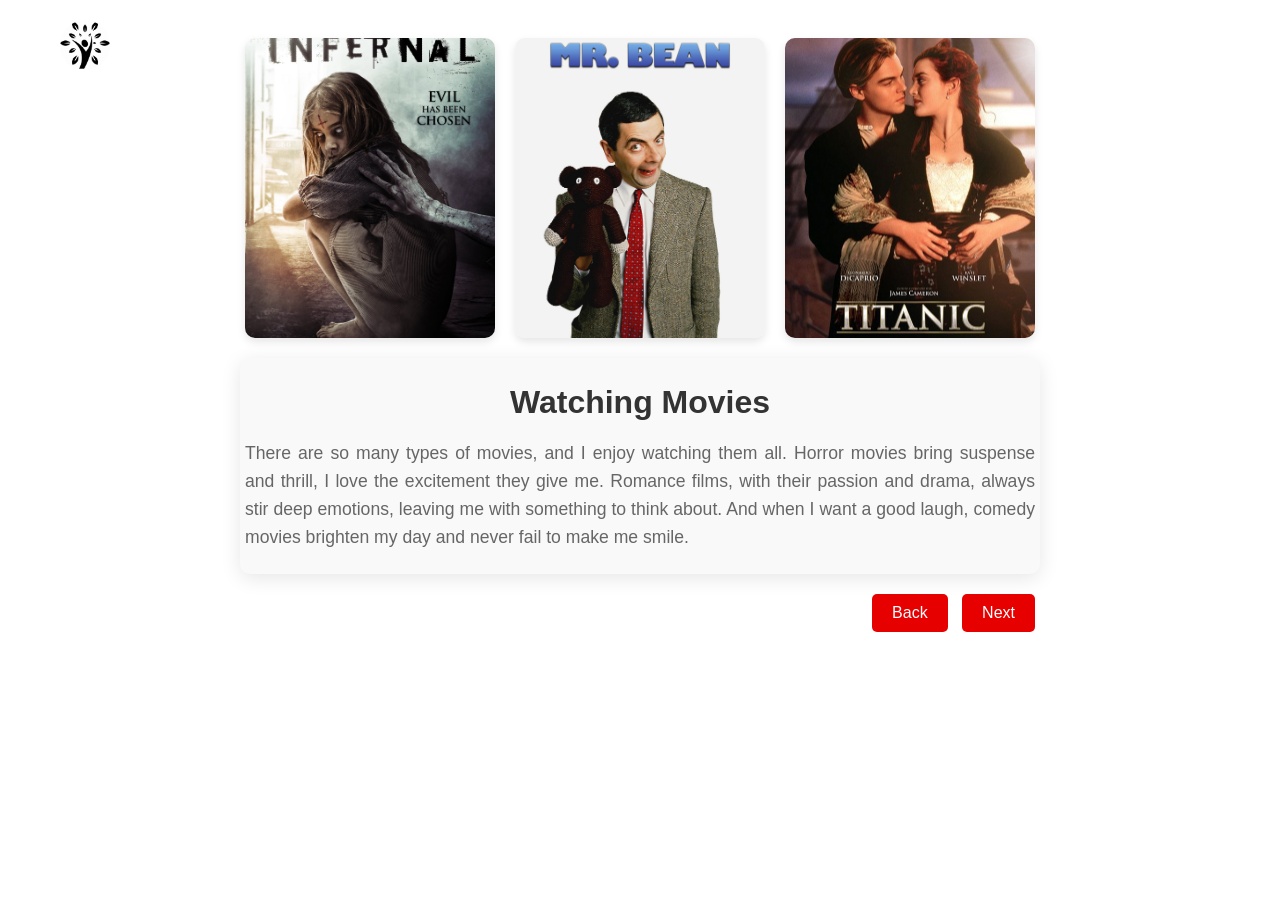
<file: second.html>
<!DOCTYPE html>
<html lang="en">
<head>
    <meta charset="UTF-8">
    <meta name="viewport" content="width=device-width, initial-scale=1.0">
    <title>Hobbies</title>
    <link rel="shortcut icon" href="./Images/favicon.ico" type="image/x-icon">
    <style>
        .container {
            max-width: 800px;
            margin: 0 auto;
            font-family: Arial, sans-serif;
            color: #333;
        }
        .image-container {
            display: flex;
            justify-content: center;
            gap: 20px;
            margin-bottom: 20px;
        }
        .image-wrapper {
            width: 100%;
            max-width: 250px;
            height: 300px;
            overflow: hidden;
            border-radius: 10px;
            box-shadow: 0 4px 8px rgba(0, 0, 0, 0.1);
            position: relative;
            cursor: pointer;
            transition: box-shadow 0.3s ease;
        }

        .image-wrapper img {
            width: 100%;
            height: 100%;
            object-fit: cover;
            position: absolute;
            top: 0;
            left: 0;
            transition: opacity 0.3s ease;
        }

        .image-wrapper img.main {
            opacity: 1;
        }
        .image-wrapper img.hover {
            opacity: 0;
        }

        .image-wrapper:hover img.main {
            opacity: 0;
        }
        .image-wrapper:hover img.hover {
            opacity: 1;
        }
        .text-box {
            background-color: #f9f9f9;
            padding: 5px;
            border-radius: 10px;
            box-shadow: 0 4px 20px rgba(0, 0, 0, 0.1);
            margin-bottom: 20px;
        }
        .text-box h1 {
            font-size: 2em;
            color: #333;
            margin-bottom: 10px;
            text-align: center;
        }

        .description p {
            font-size: 1.1em;
            line-height: 1.6;
            color: #666;
            text-align: justify;
        }

        .button-container {
            text-align: right;
            margin-top: 10px;
        }

        .button-container .button {
            padding: 10px 20px;
            font-size: 1em;
            color: #fff;
            background-color: #e60000;
            border: none;
            border-radius: 5px;
            cursor: pointer;
            transition: background-color 0.3s ease;
            margin: 0 5px;
        }

        .button-container .button:hover {
            background-color: #000;
            color: #fff;
        }
        @media (max-width: 768px) {
            .image-container {
                flex-direction: column;
                align-items: center;
            }

            .image-wrapper {
                max-width: 100%;
            }
        }
        header {
            width: 90%;
            display: flex;
            padding: 15px;
        }
        .logo {
            position: absolute;
            top: 10px;
            left: 50px;
            height: 50px;
            border-radius: 50px;
            cursor: pointer;
            transition: transform 0.3s;
            padding: 10px;
        }
        .logo:hover {
            transform: scale(1.1);
        }
    </style>
</head>
<body>
    <header>
        <a href="index.html"><img src="./Images/logo.jpg" alt="Logo" class="logo"></a> 
    </header>
    <div class="container">
        <div class="image-container">
            <div class="image-wrapper">
                <img class="main" src="Images/horror.jpg" alt="horror">
                <img class="hover" src="Images/horror2.jpg" alt="horror hover picture">
            </div>
            <div class="image-wrapper">
                <img class="main" src="Images/comedy.jpg" alt="comedy picture">
                <img class="hover" src="Images/comedy2.jpeg" alt="comedy hover picture">
            </div>
            <div class="image-wrapper">
                <img class="main" src="Images/romance.jpg" alt="romance picture">
                <img class="hover" src="Images/romance2.jpeg" alt="romance hover picture">
            </div>
        </div>
        <div class="text-box">
            <h1>Watching Movies</h1>
            <div class="description">
                <p>There are so many types of movies, and I enjoy watching them all. Horror movies bring suspense and thrill, 
                   I love the excitement they give me. Romance films, with their passion and drama, always stir deep emotions, 
                   leaving me with something to think about. And when I want a good laugh, comedy movies brighten my day and never fail to make me smile.</p>
            </div>
        </div>

        <div class="button-container">
            <button class="button" onclick="location.href='first.html'">Back</button>
            <button class="button" onclick="location.href='third.html'">Next</button>
        </div>
    </div>
</body>
</html>
</file>
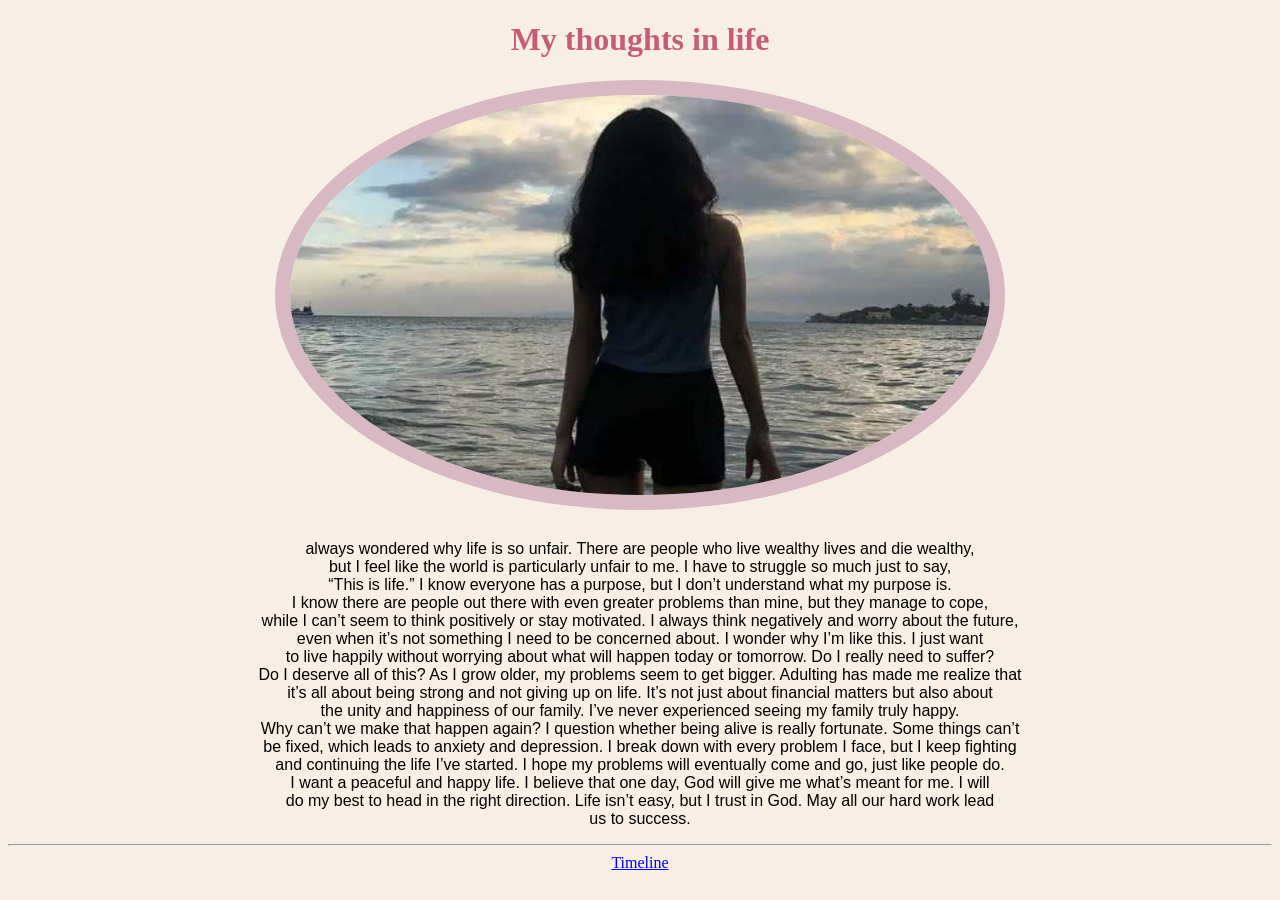
<file: self.html>
<!DOCTYPE html>
<html lang="en">
<head>
    <meta charset="UTF-8">
    <meta name="viewport" content="width=device-width, initial-scale=1.0">
    <title>My self</title>
    <link rel="shortcut icon" href="./Images/favicon (1).ico" type="image/x-icon">
    <style>
        h1{ 
        color: #C75B7A;
        }
        h1:hover{
        color: #C4E4FF;
        }
        *{
        text-align: center;
        background-color: #F7EFE5;
        }
        p{
        font-family: 'Trebuchet MS', 'Lucida Sans Unicode', 'Lucida Grande', 'Lucida Sans', Arial, sans-serif;
        }
        img{
            height: 400px;
            width: 700px;
            border: 15px solid #D8B9C3;
            margin-bottom: 10px;
            border-radius: 50%;
        }
    </style>
</head>
<body>
    <h1>My thoughts in life</h1>
    <img src="Images/feel.jpg" alt="thoughts">
    <p> always wondered why life is so unfair. There are people who live wealthy lives and die wealthy,<br> but I feel like the world is particularly unfair to me. I have to struggle so much just to say,<br> “This is life.” I know everyone has a purpose, but I don’t understand what my purpose is.<br> I know there are people out there with even greater problems than mine, but they manage to cope,<br> while I can’t seem to think positively or stay motivated. I always think negatively and worry about the future,<br> even when it’s not something I need to be concerned about. I wonder why I’m like this. I just want<br> to live happily without worrying about what will happen today or tomorrow. Do I really need to suffer?<br> Do I deserve all of this? As I grow older, my problems seem to get bigger. Adulting has made me realize that<br> it’s all about being strong and not giving up on life. It’s not just about financial matters but also about<br> the unity and happiness of our family. I’ve never experienced seeing my family truly happy.<br> Why can’t we make that happen again? I question whether being alive is really fortunate. Some things can’t<br> be fixed, which leads to anxiety and depression. I break down with every problem I face, but I keep fighting<br> and continuing the life I’ve started. I hope my problems will eventually come and go, just like people do.<br> I want a peaceful and happy life. I believe that one day, God will give me what’s meant for me. I will<br> do my best to head in the right direction. Life isn’t easy, but I trust in God. May all our hard work lead<br> us to success.</p>
    <hr>
    <!--Link to the Timeline page.  -->
    <a href="index.html">Timeline</a>  
</body>
</html>
</file>
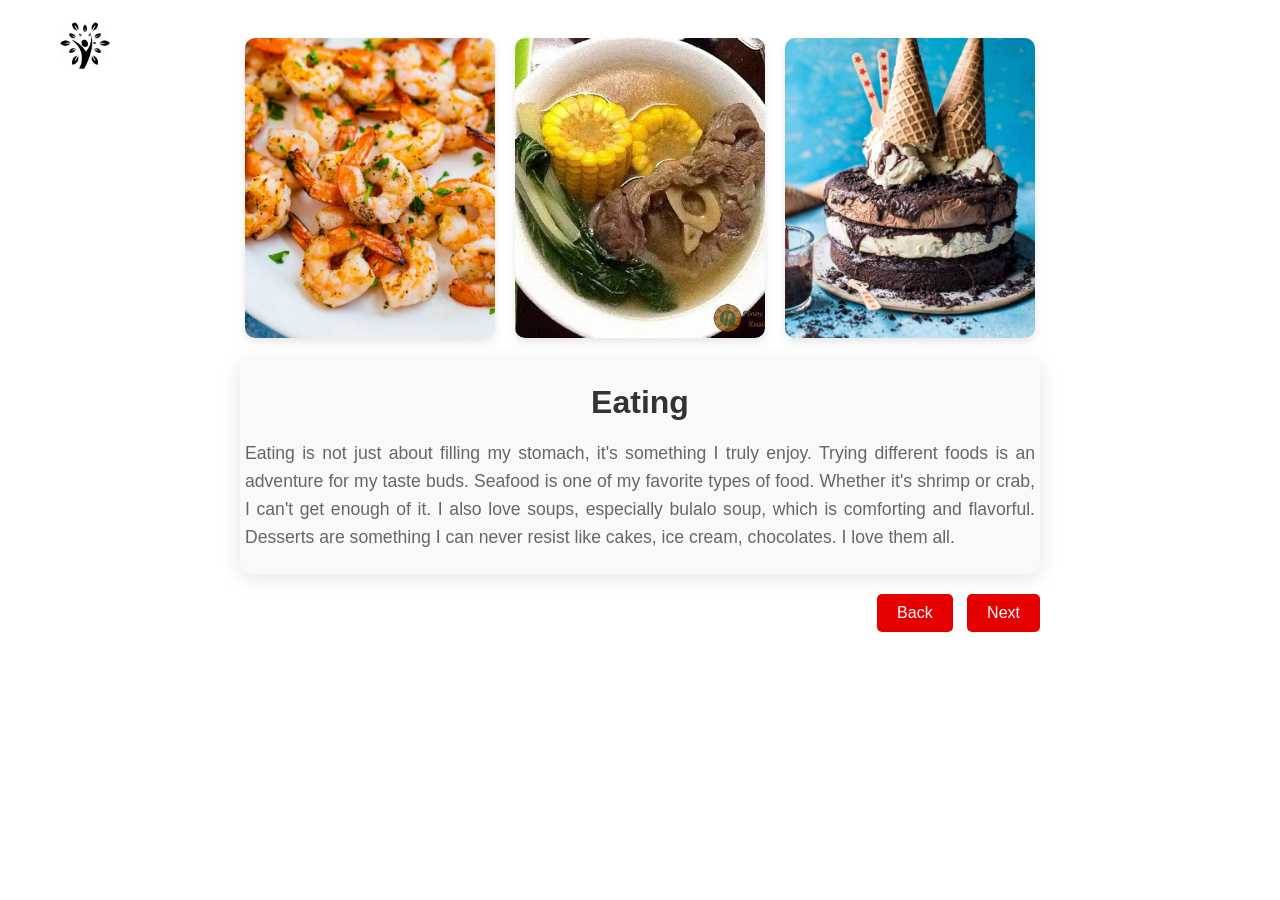
<file: third.html>
<!DOCTYPE html>
<html lang="en">
<head>
    <meta charset="UTF-8">
    <meta name="viewport" content="width=device-width, initial-scale=1.0">
    <title>Hobbies</title>
    <link rel="shortcut icon" href="./Images/favicon.ico" type="image/x-icon">
    <style>
        .container {
            max-width: 800px;
            margin: 0 auto;
            font-family: Arial, sans-serif;
            color: #333;
        }
        .image-container {
            display: flex;
            justify-content: center;
            gap: 20px;
            margin-bottom: 20px;
        }

        .image-wrapper {
            width: 100%;
            max-width: 250px;
            height: 300px; 
            overflow: hidden;
            border-radius: 10px;
            box-shadow: 0 4px 8px rgba(0, 0, 0, 0.1);
            position: relative;
            cursor: pointer;
            transition: box-shadow 0.3s ease;
        }

        .image-wrapper img {
            width: 100%;
            height: 100%;
            object-fit: cover; 
            position: absolute;
            top: 0;
            left: 0;
            transition: opacity 0.3s ease;
        }

        .image-wrapper img.main {
            opacity: 1;
        }

        .image-wrapper img.hover {
            opacity: 0;
        }

        .image-wrapper:hover img.main {
            opacity: 0;
        }
        .image-wrapper:hover img.hover {
            opacity: 1;
        }

        .text-box {
            background-color: #f9f9f9;
            padding: 5px;
            border-radius: 10px;
            box-shadow: 0 4px 20px rgba(0, 0, 0, 0.1);
            margin-bottom: 20px;
        }

        .text-box h1 {
            font-size: 2em;
            color: #333;
            margin-bottom: 10px;
            text-align: center;
        }

        .description p {
            font-size: 1.1em;
            line-height: 1.6;
            color: #666;
            text-align: justify;
        }

        .button-container {
            text-align: right;
            margin-top: 10px;
        }

        .button-container .button {
            padding: 10px 20px;
            font-size: 1em;
            color: #fff;
            background-color: #e60000;
            border: none;
            border-radius: 5px;
            cursor: pointer;
            transition: background-color 0.3s ease;
            margin-left: 10px;
        }

        .button-container .button:hover {
            background-color: #000;
            color: #fff;
        }

        @media (max-width: 768px) {
            .image-container {
                flex-direction: column;
                align-items: center;
            }

            .image-wrapper {
                max-width: 100%;
            }
        }
        header {
            width: 90%;
            display: flex;
            padding: 15px;
        }
        .logo {
            position: absolute; 
            top: 10px; 
            left: 50px; 
            height: 50px; 
            border-radius: 50px;
            cursor: pointer;
            transition: transform 0.3s;
            padding: 10px;
        }
        .logo:hover {
            transform: scale(1.1); 
        }
    </style>
</head>
<body>
    <header>
        <a href="index.html"><img src="./Images/logo.jpg" alt="Logo" class="logo"></a> 
    </header>
    <div class="container">
        <div class="image-container">
            <div class="image-wrapper">
                <img class="main" src="Images/seafoods.jpg" alt="Seafood picture">
                <img class="hover" src="Images/seafoods2.jpg" alt="Seafood hover picture">
            </div>
            <div class="image-wrapper">
                <img class="main" src="Images/bulalo.jpg" alt="bulalo picture">
                <img class="hover" src="Images/bulalo2.jpg" alt="bulalo hover picture">
            </div>
            <div class="image-wrapper">
                <img class="main" src="Images/dessert.jpg" alt="Dessert picture">
                <img class="hover" src="Images/dessert2.jpg" alt="Dessert hover picture">
            </div>
        </div>
        <div class="text-box">
            <h1>Eating</h1>
            <div class="description">
                <p>Eating is not just about filling my stomach, it's something I truly enjoy. Trying different foods is an adventure for my taste buds. 
                    Seafood is one of my favorite types of food. Whether it's shrimp or crab, I can't get enough of it. I also love soups, especially bulalo soup, 
                    which is comforting and flavorful. Desserts are something I can never resist like cakes, ice cream, chocolates. I love them all.</p>
            </div>
        </div>
        <div class="button-container">
            <button class="button" onclick="location.href='second.html'">Back</button>
            <button class="button" onclick="location.href='fourth.html'">Next</button>
        </div>
    </div>
</body>
</html>
</file>
<file: external.css>
h1{
    color: #7695FF;
    font-size: xx-large;
    font-family: Verdana, Geneva, Tahoma, sans-serif;
} 

h3{
    color: #DA7297;
    font-family:'Trebuchet MS', 'Lucida Sans Unicode', 'Lucida Grande', 'Lucida Sans', Arial, sans-serif
}
p{
   font-family: 'Trebuchet MS', 'Lucida Sans Unicode', 'Lucida Grande', 'Lucida Sans', Arial, sans-serif;
    color:#800000;
}
</file>
<file: style.css>
h1{
    color: #CB80AB;
    font: bold;
    font-size:xx-large;
    font-weight: 900;

}
h1:hover{
        color: white;
}
h2{
    color: #A594F9;
}
h2:hover{
    color: white;
}
h3{
 color:#C7B7A3;
  font-family:'Segoe UI', Tahoma, Geneva, Verdana, sans-serif;
}

p{
    font-family:'Segoe UI', Tahoma, Geneva, Verdana, sans-serif
}

p{
    font-weight:normal;
}
img{
    height: 200px;
     width: 500px;
     border: 5px solid #758694;
}

ul{
    color:#CB6040 ;
    font-weight: 700;
}
ol{
    color:#A67B5B;
    font-weight: 700;
}
*{
    background-color: #F7EFE5;
}
#note{
    color: #C96868;
}
</file>
